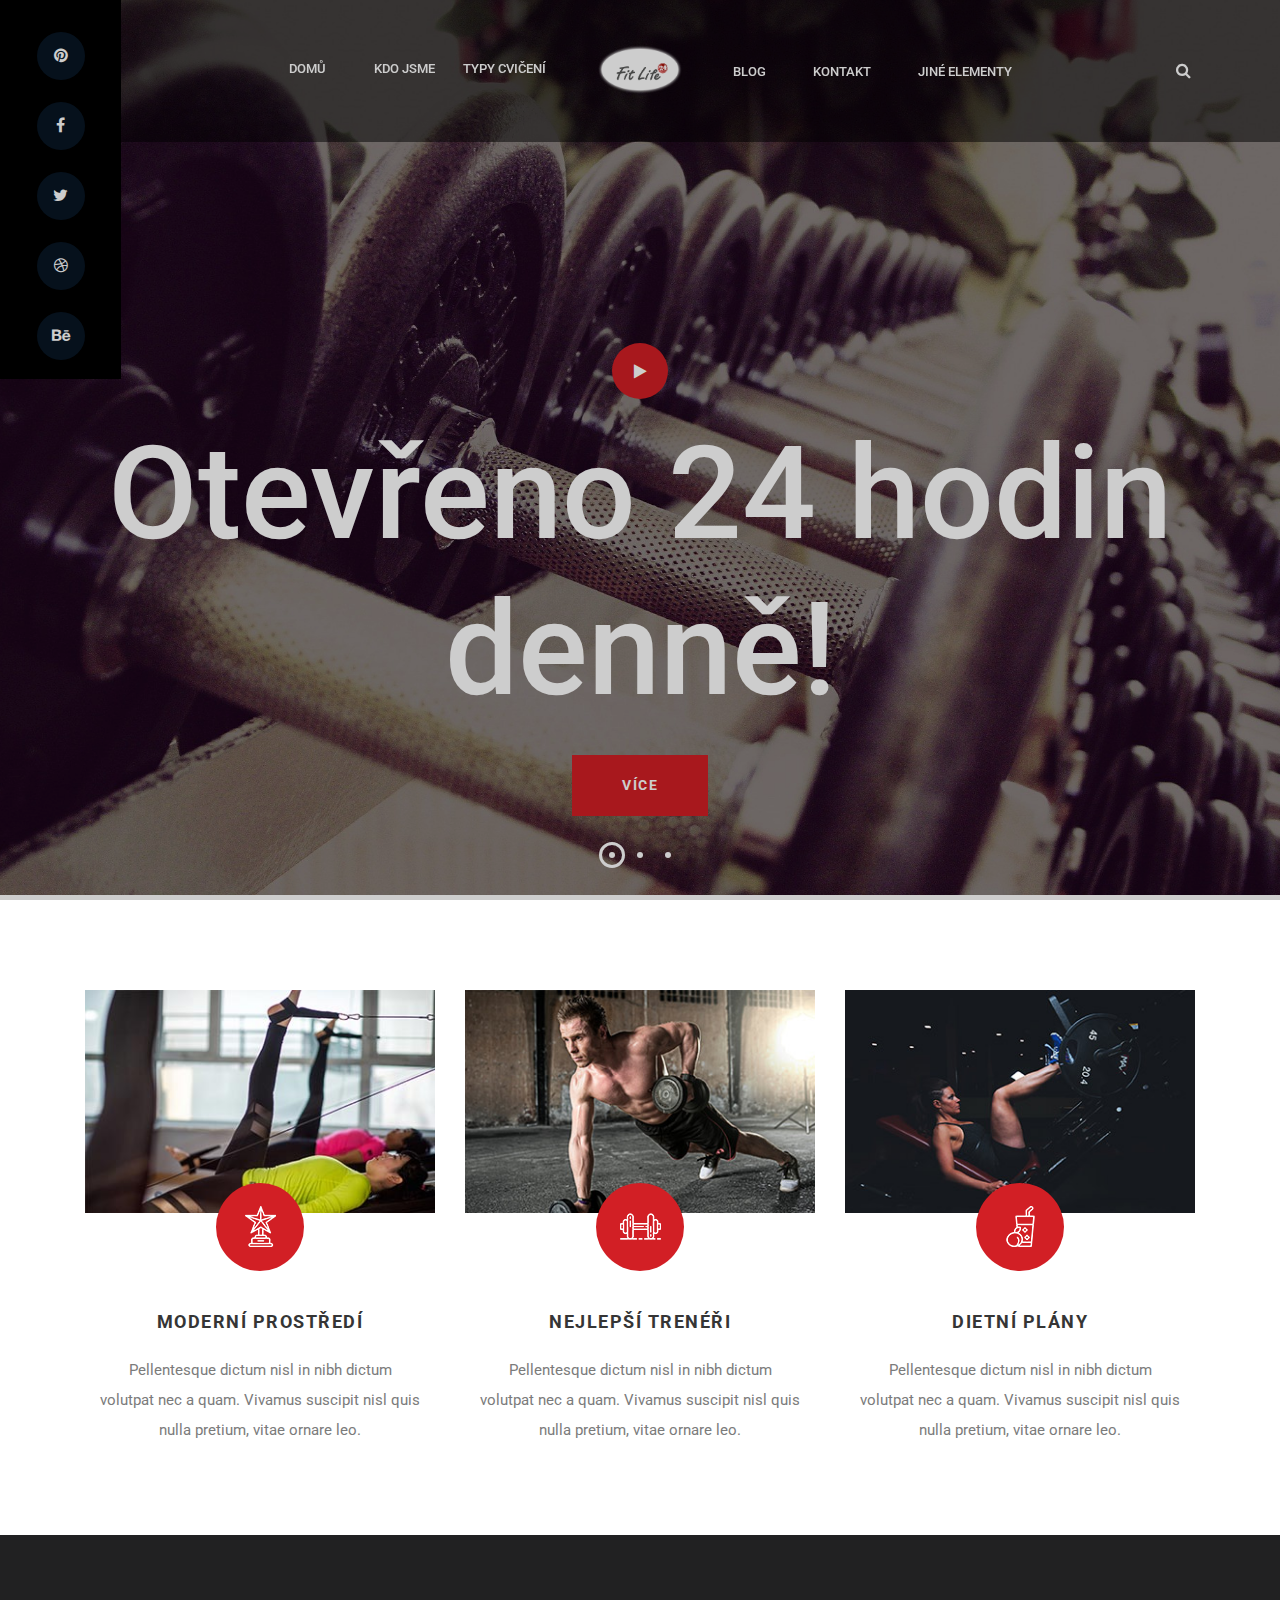
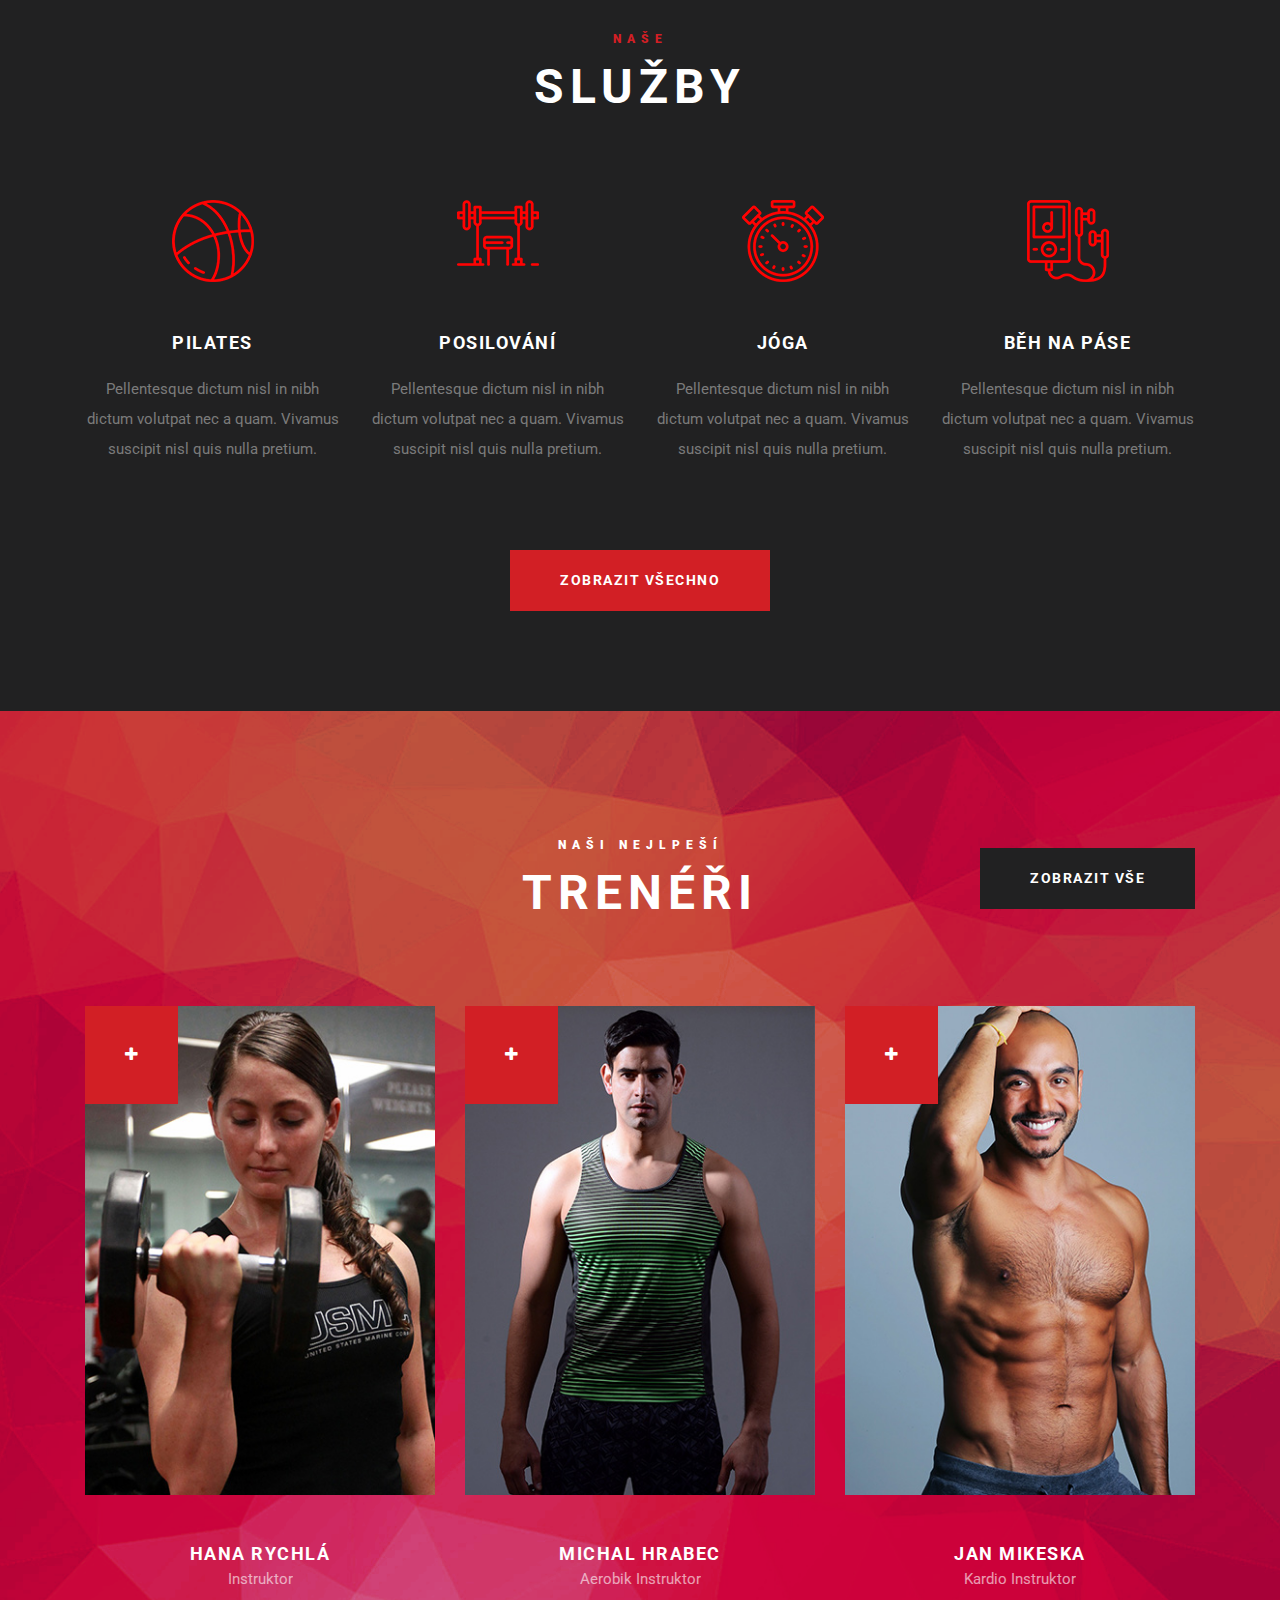
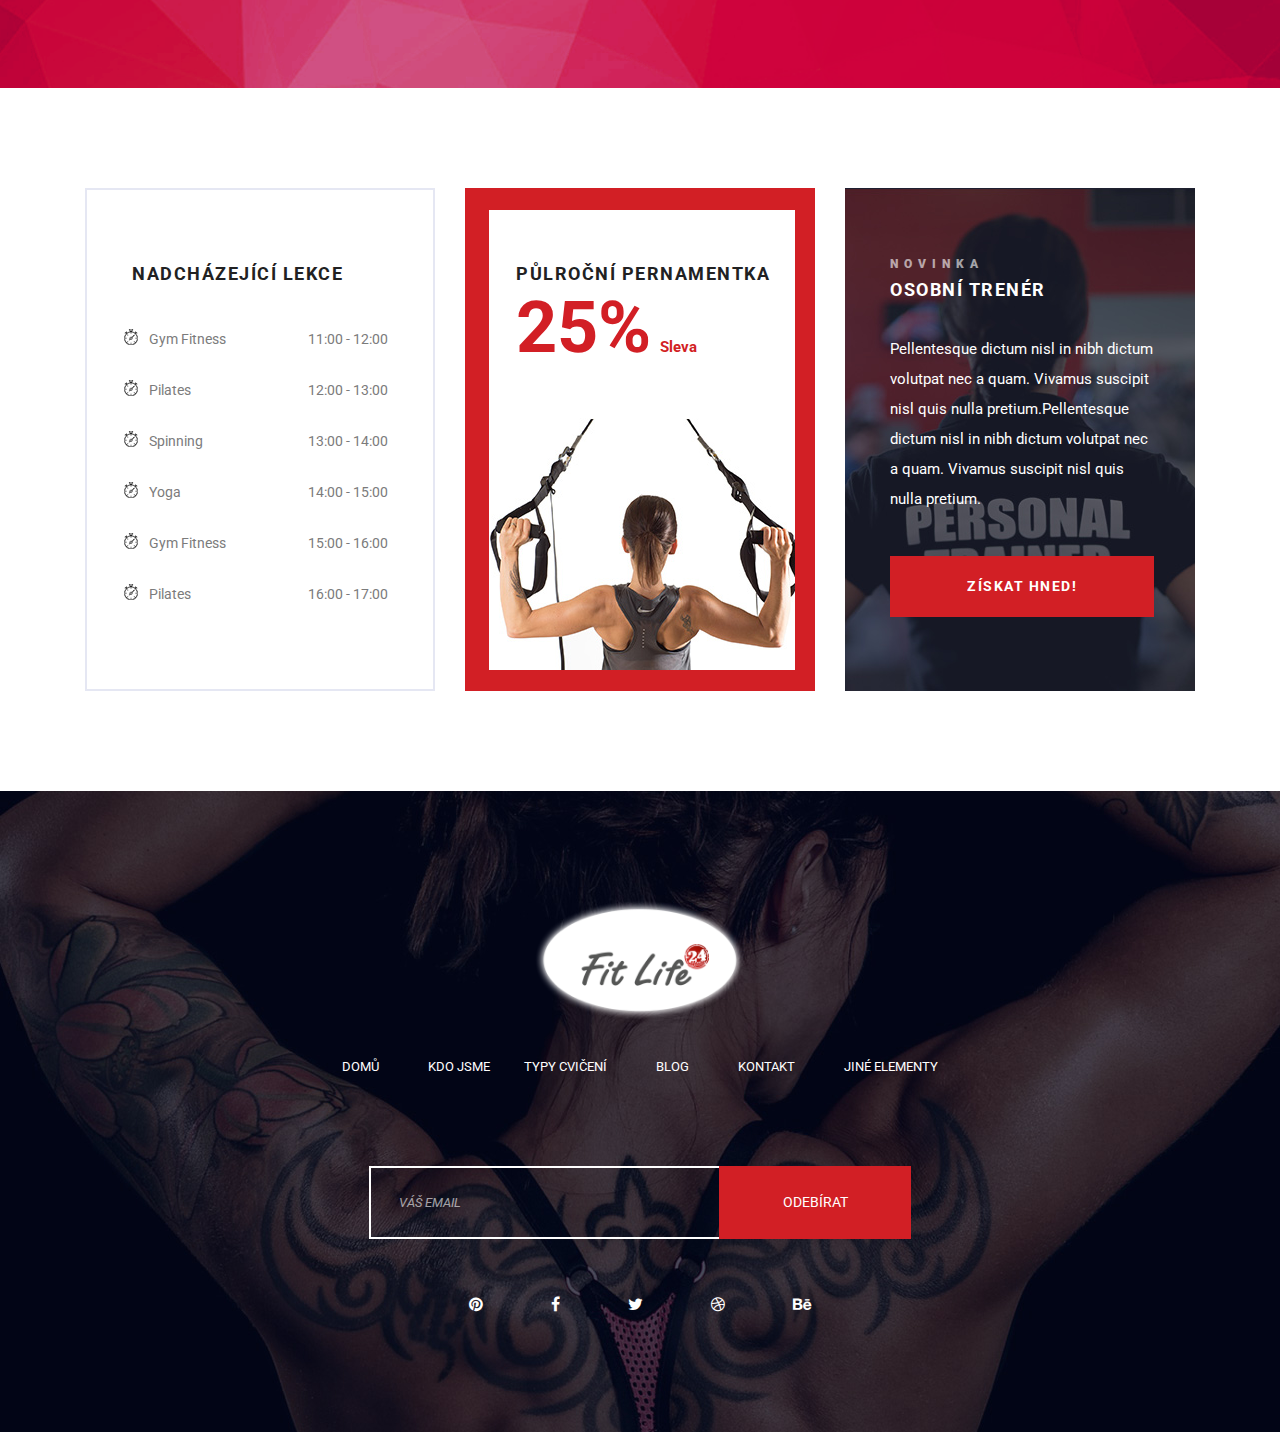
<file: index.html>
<!DOCTYPE html>
<html lang="zxx">

<head>
    <meta charset="UTF-8">
    <meta name="description" content="Fit Life 24">
    <meta name="keywords" content="fitlife, html">
    <meta name="viewport" content="width=device-width, initial-scale=1.0">
    <meta http-equiv="X-UA-Compatible" content="ie=edge">
    <title>Fit Life 24</title>

    <!-- Google Font -->
    <link href="https://fonts.googleapis.com/css?family=Roboto:100,300,300i,400,500,700,900" rel="stylesheet">

    <!-- Css Styles -->
    <link rel="stylesheet" href="css/bootstrap.min.css" type="text/css">
    <link rel="stylesheet" href="css/font-awesome.min.css" type="text/css">
    <link rel="stylesheet" href="css/owl.carousel.min.css" type="text/css">
    <link rel="stylesheet" href="css/magnific-popup.css" type="text/css">
    <link rel="stylesheet" href="css/barfiller.css" type="text/css">
    <link rel="stylesheet" href="css/slicknav.min.css" type="text/css">
    <link rel="stylesheet" href="css/style.css" type="text/css">
</head>

<body>
    <!-- Page Preloder -->
    <div id="preloder">
        <div class="loader"></div>
    </div>
    <!-- Header Section Begin -->
    <header class="header-section">
        <div class="container">
            <div class="row">
                <div class="col-lg-12">
                    <div class="main-menu">
                        <div class="logo">
                            <a href="./index.html">
                                <img src="img/own/logo-fitlife24.png">
                            </a>
                        </div>
                        <nav class="mobile-menu">
                            <ul>
                                <li><a href="./index.html">Domů</a></li>
                                <li><a href="./about-us.html">Kdo jsme</a></li>
                                <li><a href="./classes.html">Typy cvičení</a></li>
                                <li><a href="./blog.html">Blog</a></li>
                                <li><a href="./contact.html">Kontakt</a></li>
                                <li><a href="./elements.html">Jiné elementy</a></li>
                                <li class="search-btn search-trigger"><i class="fa fa-search"></i></li>
                            </ul>
                        </nav>
                        <div id="mobile-menu-wrap"></div>
                    </div>
                </div>
            </div>
        </div>
    </header>
    <!-- Header End -->
    <!-- Search Bar Begin -->
    <section class="search-bar-wrap">
        <span class="search-close"><i class="fa fa-close"></i></span>
        <div class="search-bar-table">
            <div class="search-bar-tablecell">
                <div class="search-bar-inner">
                    <h2>Hledat</h2>
                    <form action="#">
                        <input type="search" placeholder="Klíčové slovo">
                        <button type="submit">Hledat</button>
                    </form>
                </div>
            </div>
        </div>
    </section>
    <!-- Search Bar End -->
    <!-- Top Social Begin -->
    <div class="top-social">
        <div class="top-social-links">
            <ul>
                <li><a href="#"><i class="fa fa-pinterest"></i></a></li>
                <li><a href="#"><i class="fa fa-facebook"></i></a></li>
                <li><a href="#"><i class="fa fa-twitter"></i></a></li>
                <li><a href="#"><i class="fa fa-dribbble"></i></a></li>
                <li><a href="#"><i class="fa fa-behance"></i></a></li>
            </ul>
        </div>
    </div>
    <!-- Top Social End -->
    <!-- Hero Slider Section Begin -->
    <section class="hero-slider">
        <div class="slide-items owl-carousel">
            <div class="single-slide set-bg active" data-setbg="img/own/own-bg-1.jpg">
                <a href="https://www.youtube.com/watch?v=QxvBAKcKv6E" class="play-btn pop-up"><i class="fa fa-play"></i></a>
                <h1>Otevřeno 24 hodin denně!</h1>
                <a href="#" class="primary-btn" style="margin-top: -30px;">Více</a>
            </div>
            <div class="single-slide set-bg" data-setbg="img/own/runner-728219_1280.jpg">
                <a href="https://www.youtube.com/watch?v=QxvBAKcKv6E" class="play-btn pop-up"><i class="fa fa-play"></i></a>
                <h1>Špičkoví trenéři</h1>
                <a href="#" class="primary-btn">Více</a>
            </div>
            <div class="single-slide set-bg" data-setbg="img/bg-3.jpg">
                <a href="https://www.youtube.com/watch?v=SEVuD_djKrU" class="play-btn pop-up"><i class="fa fa-play"></i></a>
                <h1>Kvalitní stroje + kardio zóna!</h1>
                <a href="#" class="primary-btn" style="margin-top: -30px;">Více</a>
            </div>
        </div>
    </section>
    <!-- Hero Slider End -->
    <!-- Features Section Begin -->
    <section class="features-section spad">
        <div class="container">
            <div class="row">
                <div class="col-md-4">
                    <div class="single-features">
                        <div class="features-img">
                            <img src="img/features/feature-1.jpg" alt="">
                        </div>
                        <div class="feature-text">
                            <div class="feature-icon">
                                <img src="img/features/icon-1.png" alt="">
                            </div>
                            <h5>Moderní prostředí</h5>
                            <p>Pellentesque dictum nisl in nibh dictum volutpat nec a quam. Vivamus suscipit nisl quis
                                nulla pretium, vitae ornare leo.</p>
                        </div>
                    </div>
                </div>
                <div class="col-md-4">
                    <div class="single-features">
                        <div class="features-img">
                            <img src="img/features/feature-2.jpg" alt="">
                        </div>
                        <div class="feature-text">
                            <div class="feature-icon">
                                <img src="img/features/icon-2.png" alt="">
                            </div>
                            <h5>Nejlepší trenéři</h5>
                            <p>Pellentesque dictum nisl in nibh dictum volutpat nec a quam. Vivamus suscipit nisl quis
                                nulla pretium, vitae ornare leo.</p>
                        </div>
                    </div>
                </div>
                <div class="col-md-4">
                    <div class="single-features">
                        <div class="features-img">
                            <img src="img/features/feature-3.jpg" alt="">
                        </div>
                        <div class="feature-text">
                            <div class="feature-icon">
                                <img src="img/features/icon-3.png" alt="">
                            </div>
                            <h5>Dietní plány</h5>
                            <p>Pellentesque dictum nisl in nibh dictum volutpat nec a quam. Vivamus suscipit nisl quis
                                nulla pretium, vitae ornare leo.</p>
                        </div>
                    </div>
                </div>
            </div>
        </div>
    </section>
    <!-- Features Section End -->
    <!-- Services Section Begin -->
    <section class="services-section spad">
        <div class="container">
            <div class="row">
                <div class="col-lg-12 text-center">
                    <div class="section-title">
                        <span>Naše</span>
                        <h2>Služby</h2>
                    </div>
                </div>
            </div>
            <div class="row">
                <div class="col-lg-3 col-sm-6">
                    <div class="single-service">
                        <img src="img/own/icon-1-red.png" alt="">
                        <h5>Pilates</h5>
                        <p>Pellentesque dictum nisl in nibh dictum volutpat nec a quam. Vivamus suscipit nisl quis nulla
                            pretium.</p>
                    </div>
                </div>
                <div class="col-lg-3 col-sm-6">
                    <div class="single-service c-text">
                        <img src="img/own/icon-2-red.png" alt="">
                        <h5>Posilování</h5>
                        <p>Pellentesque dictum nisl in nibh dictum volutpat nec a quam. Vivamus suscipit nisl quis nulla
                            pretium.</p>
                    </div>
                </div>
                <div class="col-lg-3 col-sm-6">
                    <div class="single-service">
                        <img src="img/own/icon-3-red.png" alt="">
                        <h5>Jóga</h5>
                        <p>Pellentesque dictum nisl in nibh dictum volutpat nec a quam. Vivamus suscipit nisl quis nulla
                            pretium.</p>
                    </div>
                </div>
                <div class="col-lg-3 col-sm-6">
                    <div class="single-service">
                        <img src="img/own/icon-4-red.png" alt="">
                        <h5>Běh na páse</h5>
                        <p>Pellentesque dictum nisl in nibh dictum volutpat nec a quam. Vivamus suscipit nisl quis nulla
                            pretium.</p>
                    </div>
                </div>
            </div>
            <div class="row p-70">
                <div class="col-lg-12 text-center">
                    <a href="#" class="service-btn primary-btn">Zobrazit všechno</a>
                </div>
            </div>
        </div>
    </section>
    <!-- Services Section End -->
    <!-- Trainer Section Begin -->
    <section class="trainer-section set-bg" data-setbg="img/own/trainer-bg-red.png">
        <div class="container">
            <div class="row">
                <div class="col-lg-12 text-center">
                    <div class="section-title">
                        <span>Naši nejlpeší</span>
                        <h2>Trenéři</h2>
                        <a href="#" class="primary-btn trainer-btn">Zobrazit vše</a>
                    </div>
                </div>
            </div>
            <div class="row">
                <div class="col-md-4">
                    <div class="single-trainer">
                        <div class="trainer-img">
                            <img src="img/trainer/trainer-1.jpg" alt="">
                            <div class="img-hover">
                                <a href="#"><i class="fa fa-plus"></i></a>
                            </div>
                        </div>
                        <div class="trainer-text">
                            <h5>Hana Rychlá <span>Instruktor</span></h5>
                        </div>
                    </div>
                </div>
                <div class="col-md-4">
                    <div class="single-trainer">
                        <div class="trainer-img">
                            <img src="img/trainer/trainer-2.jpg" alt="">
                            <div class="img-hover">
                                <a href="#"><i class="fa fa-plus"></i></a>
                            </div>
                        </div>
                        <div class="trainer-text">
                            <h5>Michal Hrabec <span>Aerobik Instruktor</span></h5>
                        </div>
                    </div>
                </div>
                <div class="col-md-4">
                    <div class="single-trainer">
                        <div class="trainer-img">
                            <img src="img/trainer/trainer-3.jpg" alt="">
                            <div class="img-hover">
                                <a href="#"><i class="fa fa-plus"></i></a>
                            </div>
                        </div>
                        <div class="trainer-text">
                            <h5>Jan Mikeska <span>Kardio Instruktor</span></h5>
                        </div>
                    </div>
                </div>
            </div>
        </div>
    </section>
    <!-- Traniner Section End -->
    <!-- Upcoming Event Begin -->
    <section class="upcoming-event-section spad-2">
        <div class="container">
            <div class="row">
                <div class="col-lg-4 col-md-6">
                    <div class="upcoming-classes">
                        <div class="up-title">
                            <span></span>
                            <h5>Nadcházející lekce</h5>
                        </div>
                        <ul class="classes-time">
                            <li><img src="img/stopwatch.png" alt=""> Gym Fitness <span>11:00 - 12:00</span></li>
                            <li><img src="img/stopwatch.png" alt=""> Pilates <span>12:00 - 13:00</span></li>
                            <li><img src="img/stopwatch.png" alt=""> Spinning <span>13:00 - 14:00</span></li>
                            <li><img src="img/stopwatch.png" alt=""> Yoga <span>14:00 - 15:00</span></li>
                            <li><img src="img/stopwatch.png" alt=""> Gym Fitness <span>15:00 - 16:00</span></li>
                            <li><img src="img/stopwatch.png" alt=""> Pilates <span>16:00 - 17:00</span></li>
                        </ul>
                    </div>
                </div>
                <div class="col-lg-4 col-md-6">
                    <div class="membership-card set-bg" data-setbg="img/m-card.jpg">
                        <div class="membership-details">
                            <div class="up-title">
                                <span></span>
                                <h5>Půlroční pernamentka</h5>
                            </div>
                            <div class="discount">
                                <h1>25% <span>Sleva</span></h1>
                            </div>
                        </div>
                    </div>
                </div>
                <div class="col-lg-4 col-md-12">
                    <div class="member-sign-up set-bg" data-setbg="img/signup-bg.jpg">
                        <div class="up-title">
                            <span>Novinka</span>
                            <h5>Osobní trenér</h5>
                        </div>
                        <p>Pellentesque dictum nisl in nibh dictum volutpat nec a quam. Vivamus suscipit nisl quis nulla
                            pretium.Pellentesque dictum nisl in nibh dictum volutpat nec a quam. Vivamus suscipit nisl
                            quis nulla pretium.</p>
                        <div class="member-signup-btn">
                            <a href="#" class="primary-btn">Získat hned!</a>
                        </div>
                    </div>
                </div>
            </div>
        </div>
    </section>
    <!-- Upcoming Event End -->
    <!-- Footer Section Begin -->
    <footer class="footer-section set-bg" data-setbg="img/footer-bg.jpg">
        <div class="container">
            <div class="row">
                <div class="col-lg-12">
                    <div class="footer-content">
                        <div class="footer-logo">
                            <a href="#"><img src="img/own/logo-fitlife24.png" alt="" style="width: 210px;"></a>
                        </div>
                        <div class="footer-menu">
                            <ul>
                                <li><a href="./index.html">Domů</a></li>
                                <li><a href="./about-us.html">Kdo jsme</a></li>
                                <li><a href="./classes.html">Typy cvičení</a></li>
                                <li><a href="./blog.html">Blog</a></li>
                                <li><a href="./contact.html">Kontakt</a></li>
                                <li><a href="./elements.html">Jiné elementy</a></li>
                            </ul>
                        </div>
                        <div class="subscribe-form">
                            <form action="#">
                                <input type="text" placeholder="Váš email">
                                <button type="submit">Odebírat</button>
                            </form>
                        </div>
                        <div class="social-links">
                            <a href="#"><i class="fa fa-pinterest"></i></a>
                            <a href="#"><i class="fa fa-facebook"></i></a>
                            <a href="#"><i class="fa fa-twitter"></i></a>
                            <a href="#"><i class="fa fa-dribbble"></i></a>
                            <a href="#"><i class="fa fa-behance"></i></a>
                        </div>
                        <div class="copyright" style="visibility: hidden;">
                            <!-- Link back to Colorlib can't be removed. Template is licensed under CC BY 3.0. -->
Copyright &copy;<script>document.write(new Date().getFullYear());</script> All rights reserved | This template is made with <i class="fa fa-heart-o" aria-hidden="true"></i> by <a href="https://colorlib.com" target="_blank">Colorlib</a>
<!-- Link back to Colorlib can't be removed. Template is licensed under CC BY 3.0. -->
                        </div>
                    </div>
                </div>
            </div>
        </div>
    </footer>
    <!-- Footer Section End -->

    <!-- Js Plugins -->
    <script src="js/jquery-3.3.1.min.js"></script>
    <script src="js/bootstrap.min.js"></script>
    <script src="js/jquery.slicknav.js"></script>
    <script src="js/owl.carousel.min.js"></script>
    <script src="js/jquery.magnific-popup.min.js"></script>
    <script src="js/circle-progress.min.js"></script>
    <script src="js/jquery.barfiller.js"></script>
    <script src="js/main.js"></script>
</body>

</html>
</file>
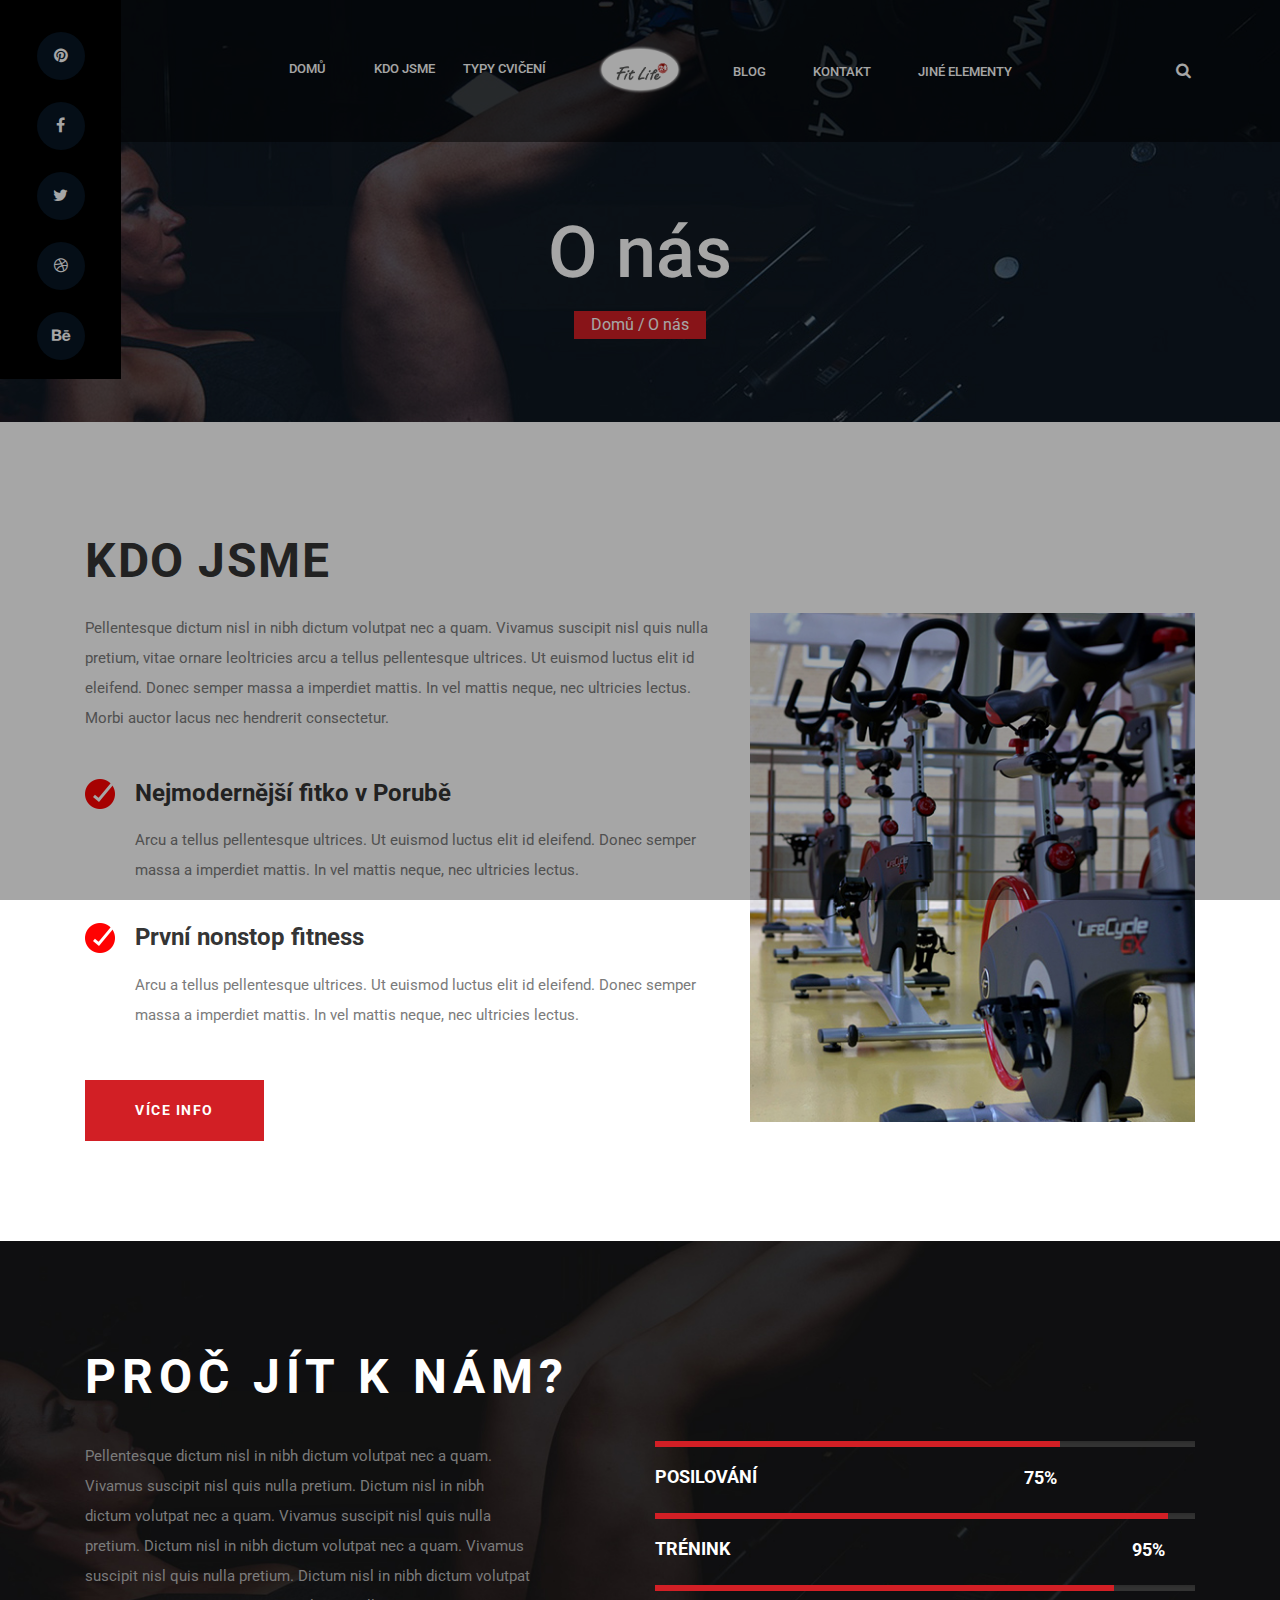
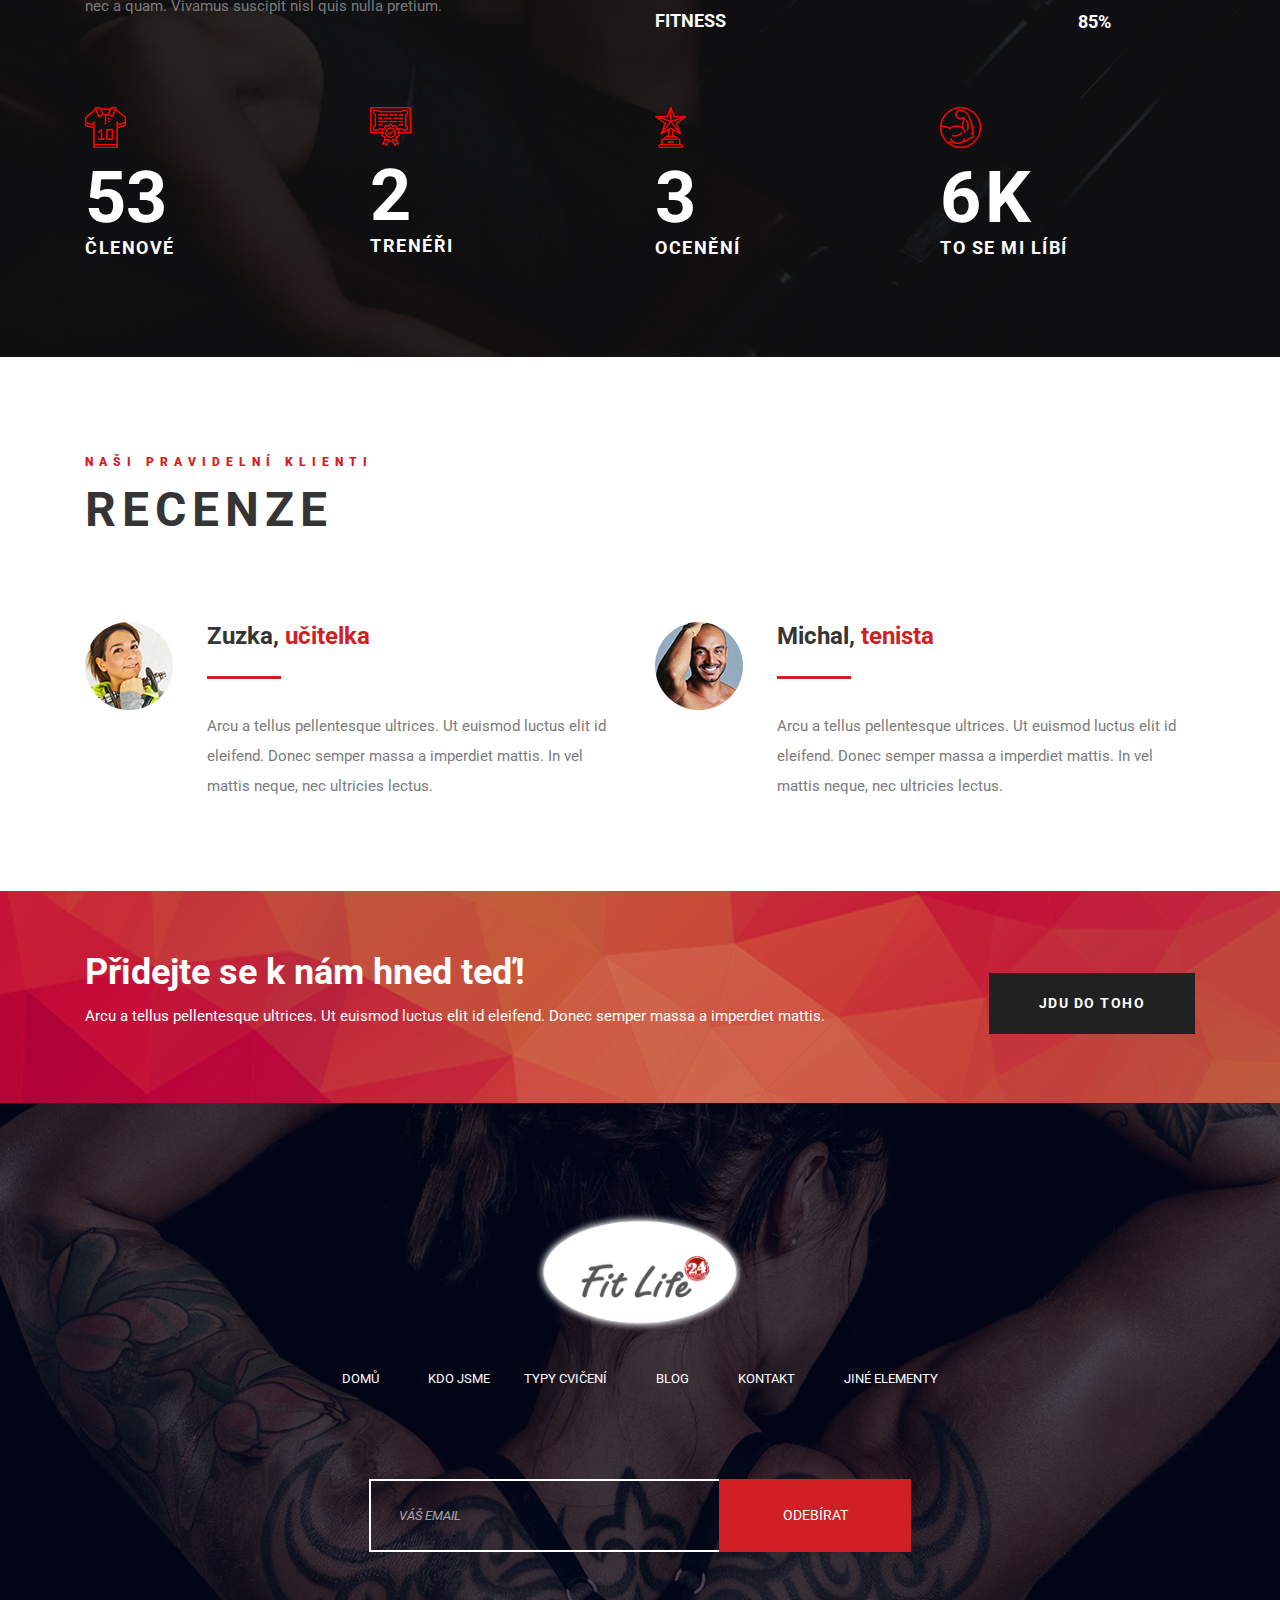
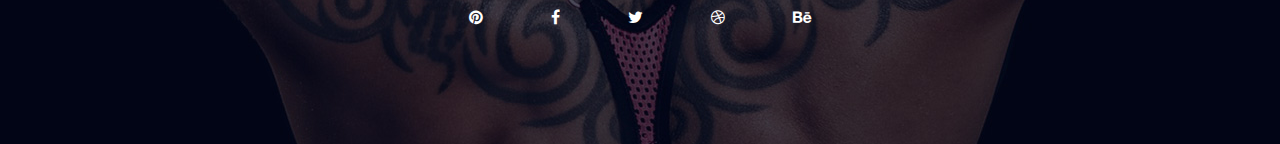
<file: about-us.html>
<!DOCTYPE html>
<html lang="zxx">

<head>
    <meta charset="UTF-8">
    <meta name="description" content="Fit Life 24">
    <meta name="keywords" content="fitlife, html">
    <meta name="viewport" content="width=device-width, initial-scale=1.0">
    <meta http-equiv="X-UA-Compatible" content="ie=edge">
    <title>Fit Life 24</title>

    <!-- Google Font -->
    <link href="https://fonts.googleapis.com/css?family=Roboto:100,300,300i,400,500,700,900" rel="stylesheet">

    <!-- Css Styles -->
    <link rel="stylesheet" href="css/bootstrap.min.css" type="text/css">
    <link rel="stylesheet" href="css/font-awesome.min.css" type="text/css">
    <link rel="stylesheet" href="css/owl.carousel.min.css" type="text/css">
    <link rel="stylesheet" href="css/magnific-popup.css" type="text/css">
    <link rel="stylesheet" href="css/barfiller.css" type="text/css">
    <link rel="stylesheet" href="css/slicknav.min.css" type="text/css">
    <link rel="stylesheet" href="css/style.css" type="text/css">
</head>

<body>
    <!-- Page Preloder -->
    <div id="preloder">
        <div class="loader"></div>
    </div>
    <!-- Header Section Begin -->
    <header class="header-section">
        <div class="container">
            <div class="row">
                <div class="col-lg-12">
                    <div class="main-menu">
                        <div class="logo">
                            <a href="./index.html">
                                <img src="img/own/logo-fitlife24.png">
                            </a>
                        </div>
                        <nav class="mobile-menu">
                            <ul>
                                <li><a href="./index.html">Domů</a></li>
                                <li><a href="./about-us.html">Kdo jsme</a></li>
                                <li><a href="./classes.html">Typy cvičení</a></li>
                                <li><a href="./blog.html">Blog</a></li>
                                <li><a href="./contact.html">Kontakt</a></li>
                                <li><a href="./elements.html">Jiné elementy</a></li>
                                <li class="search-btn search-trigger"><i class="fa fa-search"></i></li>
                            </ul>
                        </nav>
                        <div id="mobile-menu-wrap"></div>
                    </div>
                </div>
            </div>
        </div>
    </header>
    <!-- Header End -->
    <!-- Search Bar Begin -->
    <section class="search-bar-wrap">
        <span class="search-close"><i class="fa fa-close"></i></span>
        <div class="search-bar-table">
            <div class="search-bar-tablecell">
                <div class="search-bar-inner">
                    <h2>Hledat</h2>
                    <form action="#">
                        <input type="search" placeholder="Klíčové slovo">
                        <button type="submit">Hledat</button>
                    </form>
                </div>
            </div>
        </div>
    </section>
    <!-- Search Bar End -->
    <!-- Top Social Begin -->
    <div class="top-social">
        <div class="top-social-links">
            <ul>
                <li><a href="#"><i class="fa fa-pinterest"></i></a></li>
                <li><a href="#"><i class="fa fa-facebook"></i></a></li>
                <li><a href="#"><i class="fa fa-twitter"></i></a></li>
                <li><a href="#"><i class="fa fa-dribbble"></i></a></li>
                <li><a href="#"><i class="fa fa-behance"></i></a></li>
            </ul>
        </div>
    </div>
    <!-- Top Social End -->
    <!-- Breadcrumb Section Begin -->
    <section class="breadcrumb-area set-bg" data-setbg="img/breadcrumb-bg.jpg">
        <div class="container">
            <div class="row">
                <div class="col-lg-12 text-center">
                    <div class="breadcrumb-content">
                        <h2>O nás</h2>
                        <div class="links">
                            <a href="./index.html">Domů</a>
                            <a href="./about-us.html" class="rt-breadcrumb">O nás</a>
                        </div>
                    </div>
                </div>
            </div>
        </div>
    </section>
    <!-- Breadcrumb Section End -->
    <!-- About Us Begin -->
    <section class="about-us-area spad-2">
        <div class="container">
            <div class="row">
                <div class="col-lg-12">
                    <div class="section-title">
                        <span></span>
                        <h2>Kdo jsme</h2>
                    </div>
                </div>
            </div>
            <div class="row">
                <div class="col-lg-7">
                    <div class="about-text">
                        <p class="t-text">Pellentesque dictum nisl in nibh dictum volutpat nec a quam. Vivamus suscipit
                            nisl quis nulla pretium, vitae ornare leoltricies arcu a tellus pellentesque ultrices. Ut
                            euismod luctus elit id eleifend. Donec semper massa a imperdiet mattis. In vel mattis neque, nec ultricies lectus. Morbi auctor lacus nec hendrerit consectetur. </p>
                        <div class="about-features">
                            <div class="about-features-item">
                                <div class="about-feature-img">
                                    <img src="img//own/check-red.png" alt="">
                                </div>
                                <div class="about-feature-text">
                                    <h4>Nejmodernější fitko v Porubě</h4>
                                    <p>Arcu a tellus pellentesque ultrices. Ut euismod luctus elit id eleifend. Donec
                                        semper massa a imperdiet mattis. In vel mattis neque, nec ultricies lectus. </p>
                                </div>
                            </div>
                            <div class="about-features-item">
                                <div class="about-feature-img">
                                    <img src="img/own/check-red.png" alt="">
                                </div>
                                <div class="about-feature-text">
                                    <h4>První nonstop fitness</h4>
                                    <p>Arcu a tellus pellentesque ultrices. Ut euismod luctus elit id eleifend. Donec
                                        semper massa a imperdiet mattis. In vel mattis neque, nec ultricies lectus. </p>
                                </div>
                            </div>
                        </div>
                        <a href="#" class="primary-btn">Více info</a>
                    </div>
                </div>
                <div class="col-lg-5">
                    <img class="about-img" src="img/about-us.jpg" alt="">
                </div>
            </div>
        </div>
    </section>
    <!-- About Us End -->
    <!-- Skills Section Begin -->
    <section class="skill-section set-bg" data-setbg="img/about-bg-2.jpg">
        <div class="container">
            <div class="row">
                <div class="col-lg-12">
                    <div class="section-title">
                        <span></span>
                        <h2>Proč jít k nám?</h2>
                    </div>
                </div>
            </div>
            <div class="row">
                <div class="col-lg-5">
                    <div class="skill-text">
                        <p>Pellentesque dictum nisl in nibh dictum volutpat nec a quam. Vivamus suscipit nisl quis nulla pretium. Dictum nisl in nibh dictum volutpat nec a quam. Vivamus suscipit nisl quis nulla pretium. Dictum nisl in nibh dictum volutpat nec a quam. Vivamus suscipit nisl quis nulla pretium. Dictum nisl in nibh dictum volutpat nec a quam. Vivamus suscipit nisl quis nulla pretium.</p>
                    </div>
                </div>
                <div class="col-lg-6 offset-lg-1">
                    <div class="skill-bar">
                        <div id="bar1" class="single-bar barfiller">
                            <span class="fill" data-percentage="75"></span>
                            <h5>Posilování</h5>
                            <div class="tipWrap">
                                <span class="tip"></span>
                            </div>
                        </div>
                        <div id="bar2" class="single-bar barfiller">
                            <span class="fill" data-percentage="95"></span>
                            <h5>Trénink</h5>
                            <div class="tipWrap">
                                <span class="tip"></span>
                            </div>
                        </div>
                        <div id="bar3" class="single-bar barfiller">
                            <span class="fill" data-percentage="85"></span>
                            <h5>Fitness</h5>
                            <div class="tipWrap">
                                <span class="tip"></span>
                            </div>
                        </div>
                    </div>
                </div>
            </div>
            <div class="row mt-50">
                <div class="col-lg-3 col-sm-6">
                    <div class="single-counter">
                        <div class="counter-icon">
                            <img src="img/own/shirt-icon-red.png" alt="">
                        </div>
                        <span class="counter">561</span>
                        <p>Členové</p>
                    </div>
                </div>
                <div class="col-lg-3 col-sm-6">
                    <div class="single-counter">
                        <div class="counter-icon">
                            <img src="img/own/certify-red.png" alt="">
                        </div>
                        <span class="counter">12</span>
                        <p>Trenéři</p>
                    </div>
                </div>
                <div class="col-lg-3 col-sm-6">
                    <div class="single-counter">
                        <div class="counter-icon">
                            <img src="img/own/award-icon-red.png" alt="">
                        </div>
                        <span class="counter">25</span>
                        <p>Ocenění</p>
                    </div>
                </div>
                <div class="col-lg-3 col-sm-6">
                    <div class="single-counter">
                        <div class="counter-icon">
                            <img src="img/own/footer-icon-red.png" alt="">
                        </div>
                        <span class="counter">56</span>
                        <strong>k</strong>
                        <p>To se mi líbí</p>
                    </div>
                </div>
            </div>
        </div>
    </section>
    <!-- Skills Section End -->
    <!-- Testimonial Section Begin -->
    <section class="testimonial-section spad-3">
        <div class="container">
            <div class="row">
                <div class="col-lg-12">
                    <div class="section-title">
                        <span>Naši pravidelní klienti</span>
                        <h2>Recenze</h2>
                    </div>
                </div>
            </div>
            <div class="row">
                <div class="col-lg-6">
                    <div class="testimonial-content">
                        <div class="testimonial-pic set-bg" data-setbg="img/testimonial/testimonial-1.png"></div>
                        <div class="testimonial-text">
                            <h4>Zuzka, <span>učitelka</span></h4>
                            <p>Arcu a tellus pellentesque ultrices. Ut euismod luctus elit id eleifend. Donec semper
                                massa a imperdiet mattis. In vel mattis neque, nec ultricies lectus. </p>
                        </div>
                    </div>
                </div>
                <div class="col-lg-6">
                    <div class="testimonial-content">
                        <div class="testimonial-pic set-bg" data-setbg="img/testimonial/testimonial-2.png"></div>
                        <div class="testimonial-text">
                            <h4>Michal, <span>tenista</span></h4>
                            <p>Arcu a tellus pellentesque ultrices. Ut euismod luctus elit id eleifend. Donec semper
                                massa a imperdiet mattis. In vel mattis neque, nec ultricies lectus. </p>
                        </div>
                    </div>
                </div>
            </div>
        </div>
    </section>
    <!-- Testimonial Section End -->
    <!-- Call To Action Section Begin -->
    <section class="about-callto-section set-bg" data-setbg="img/own/callto-bg-red.png">
        <div class="container">
            <div class="row">
                <div class="col-lg-12">
                    <div class="about-callto-text">
                        <div class="cl-left">
                            <h2>Přidejte se k nám hned teď!</h2>
                            <p>Arcu a tellus pellentesque ultrices. Ut euismod luctus elit id eleifend. Donec semper
                                massa a imperdiet mattis.</p>
                        </div>
                        <div class="cl-right">
                            <a href="#" class="primary-btn">Jdu do toho</a>
                        </div>
                    </div>
                </div>
            </div>
        </div>
    </section>
    <!-- Call To Action Section End -->
    <!-- Footer Section Begin -->
    <footer class="footer-section set-bg" data-setbg="img/footer-bg.jpg">
        <div class="container">
            <div class="row">
                <div class="col-lg-12">
                    <div class="footer-content">
                        <div class="footer-logo">
                            <a href="#"><img src="img/own/logo-fitlife24.png" alt="" style="width: 210px;"></a>
                        </div>
                        <div class="footer-menu">
                            <ul>
                                <li><a href="./index.html">Domů</a></li>
                                <li><a href="./about-us.html">Kdo jsme</a></li>
                                <li><a href="./classes.html">Typy cvičení</a></li>
                                <li><a href="./blog.html">Blog</a></li>
                                <li><a href="./contact.html">Kontakt</a></li>
                                <li><a href="./elements.html">Jiné elementy</a></li>
                            </ul>
                        </div>
                        <div class="subscribe-form">
                            <form action="#">
                                <input type="text" placeholder="Váš email">
                                <button type="submit">Odebírat</button>
                            </form>
                        </div>
                        <div class="social-links">
                            <a href="#"><i class="fa fa-pinterest"></i></a>
                            <a href="#"><i class="fa fa-facebook"></i></a>
                            <a href="#"><i class="fa fa-twitter"></i></a>
                            <a href="#"><i class="fa fa-dribbble"></i></a>
                            <a href="#"><i class="fa fa-behance"></i></a>
                        </div>
                        <div class="copyright" style="visibility: hidden;">
                            <!-- Link back to Colorlib can't be removed. Template is licensed under CC BY 3.0. -->
Copyright &copy;<script>document.write(new Date().getFullYear());</script> All rights reserved | This template is made with <i class="fa fa-heart-o" aria-hidden="true"></i> by <a href="https://colorlib.com" target="_blank">Colorlib</a>
<!-- Link back to Colorlib can't be removed. Template is licensed under CC BY 3.0. -->
                        </div>
                    </div>
                </div>
            </div>
        </div>
    </footer>
    <!-- Footer Section End -->

    <!-- Js Plugins -->
    <script src="js/jquery-3.3.1.min.js"></script>
    <script src="js/bootstrap.min.js"></script>
    <script src="js/jquery.slicknav.js"></script>
    <script src="js/owl.carousel.min.js"></script>
    <script src="js/jquery.magnific-popup.min.js"></script>
    <script src="js/circle-progress.min.js"></script>
    <script src="js/jquery.barfiller.js"></script>
    <script src="js/main.js"></script>
</body>

</html>
</file>
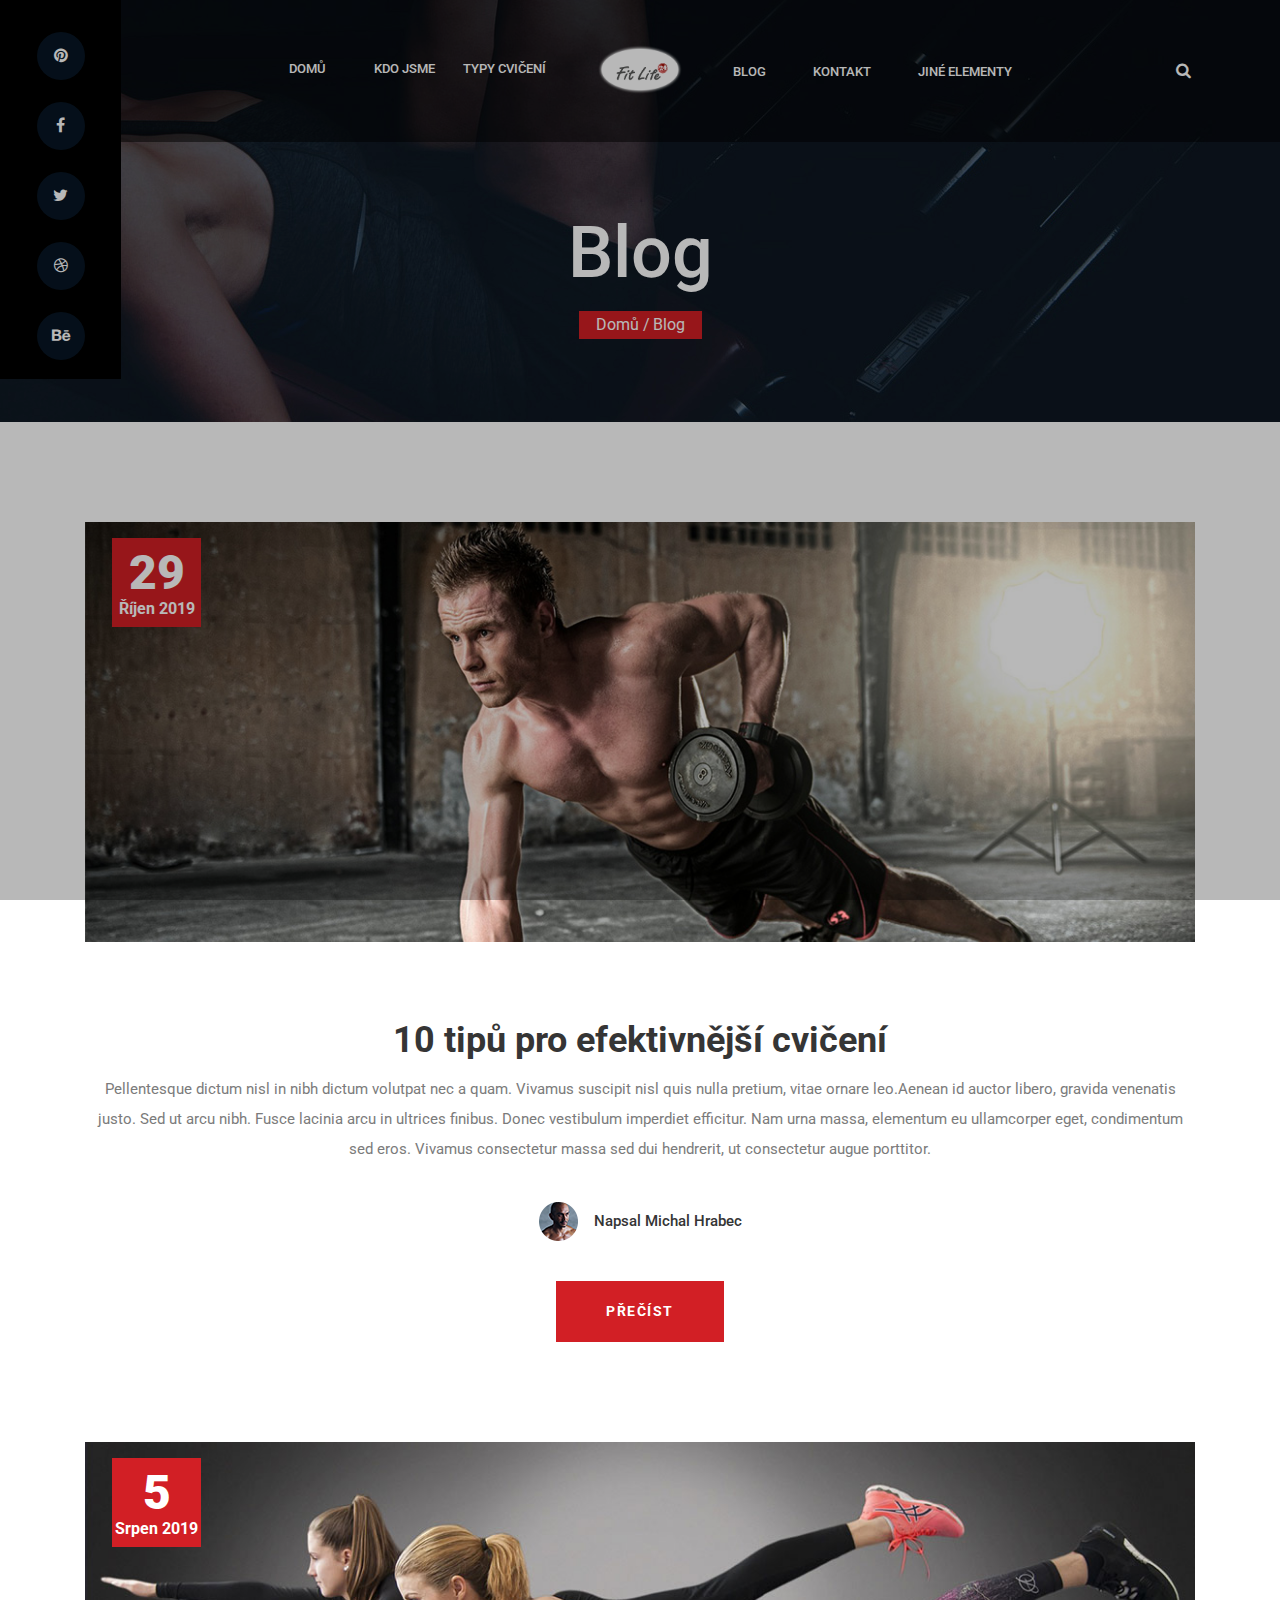
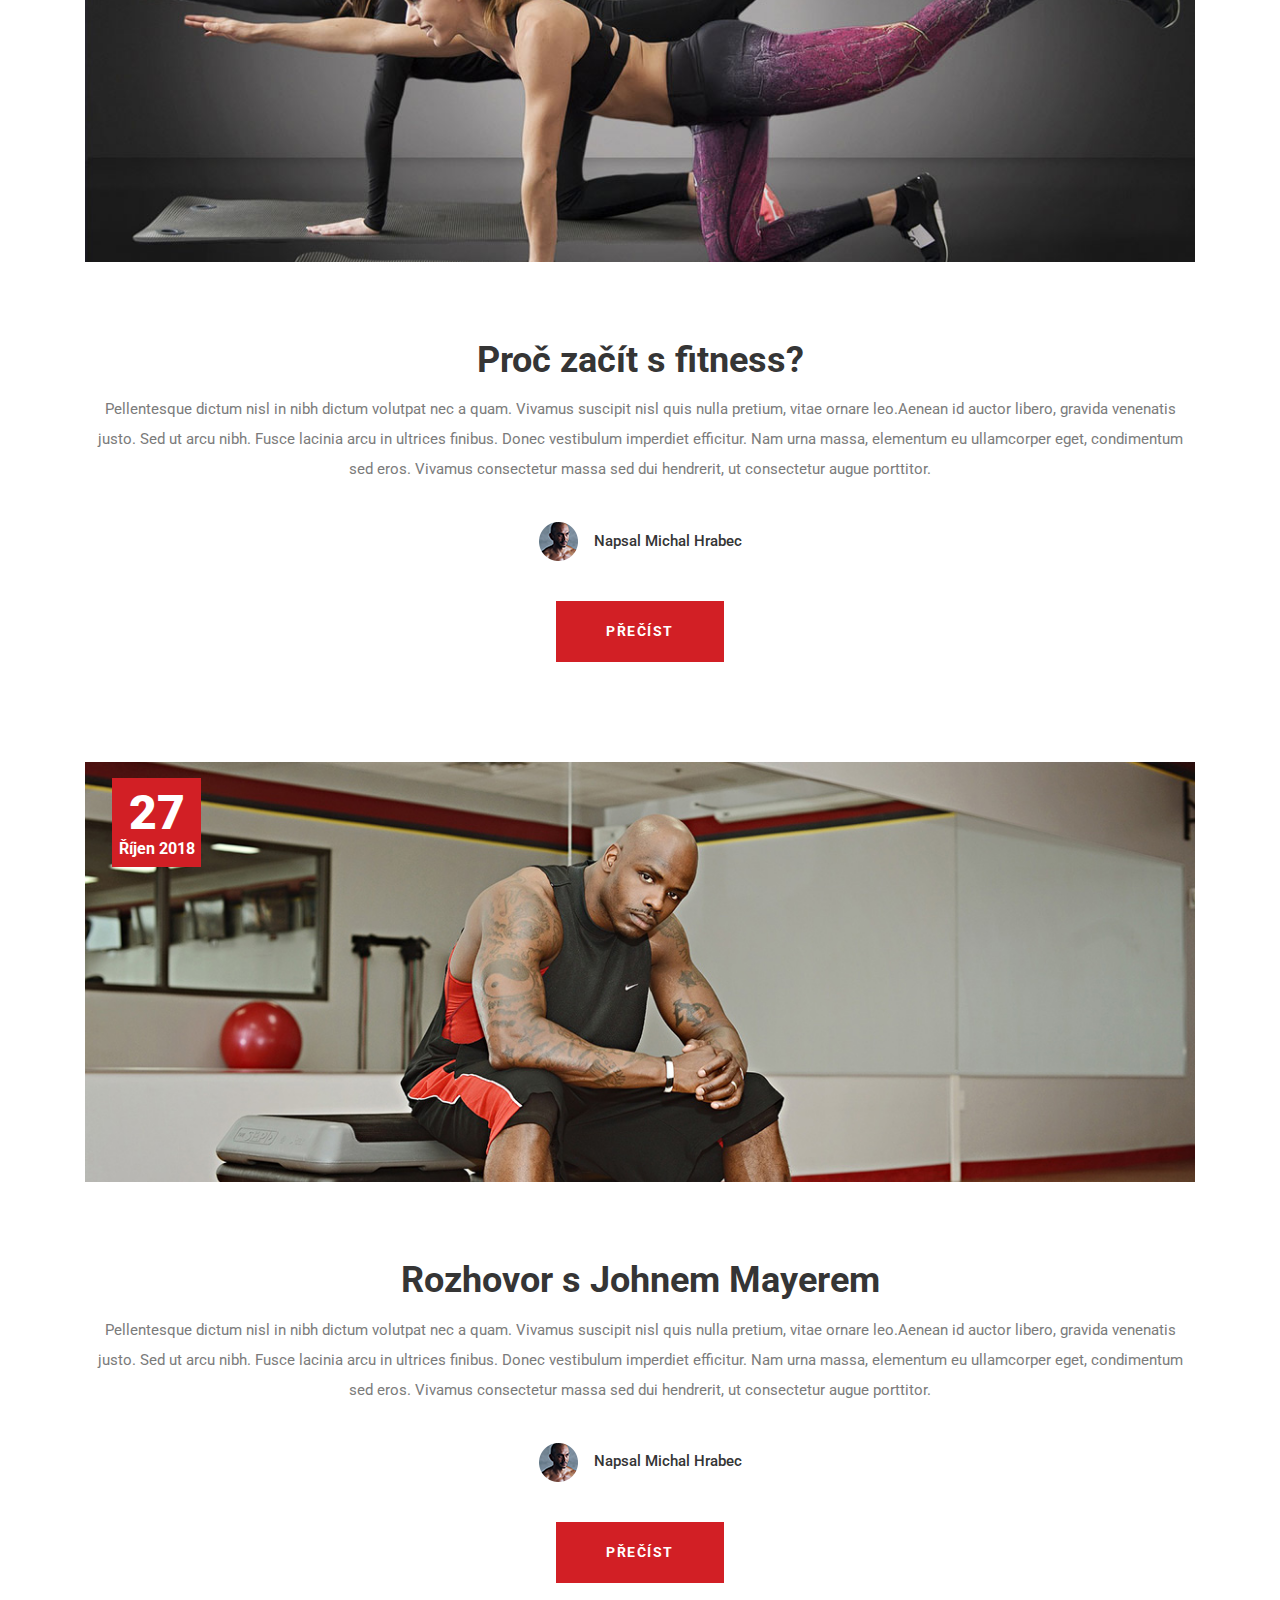
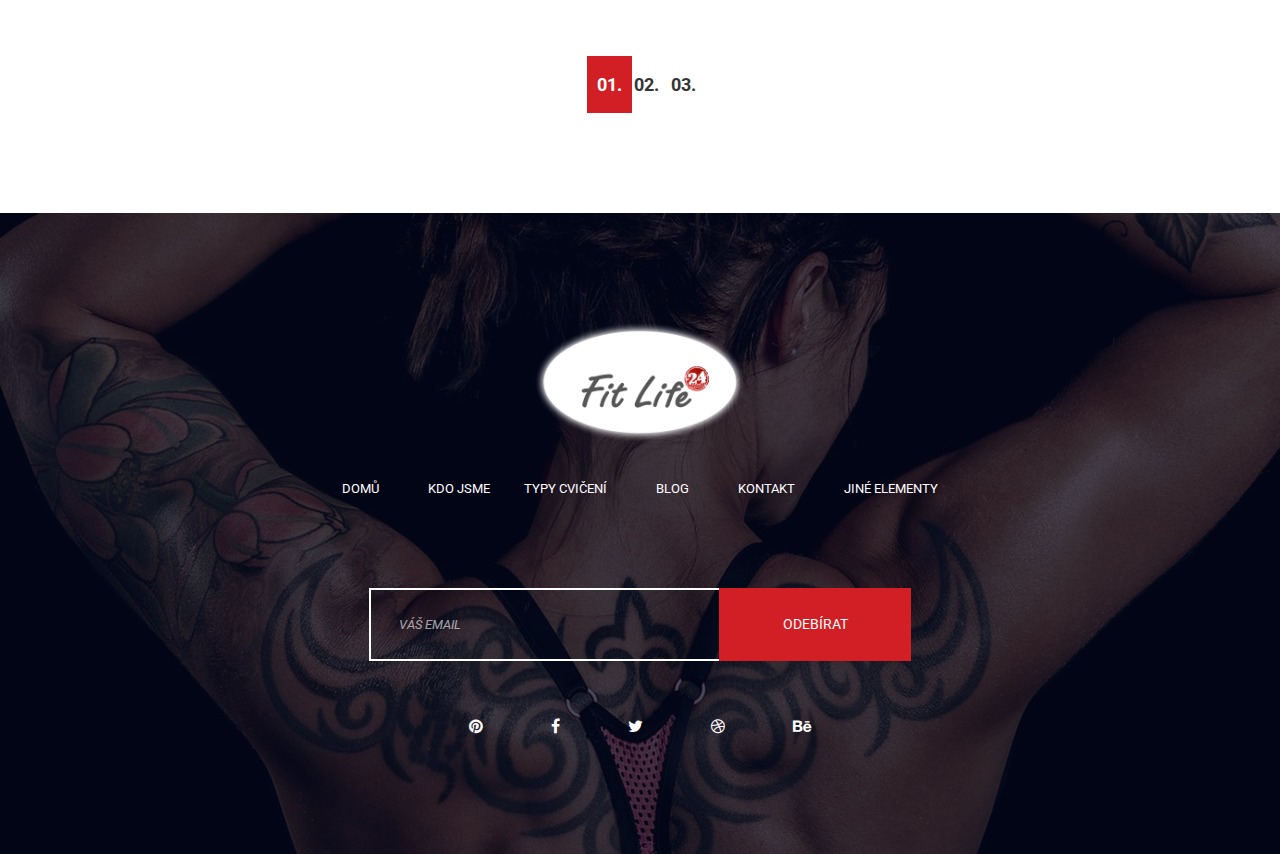
<file: blog.html>
<!DOCTYPE html>
<html lang="zxx">

<head>
    <meta charset="UTF-8">
    <meta name="description" content="Fit Life 24">
    <meta name="keywords" content="fitlife, html">
    <meta name="viewport" content="width=device-width, initial-scale=1.0">
    <meta http-equiv="X-UA-Compatible" content="ie=edge">
    <title>Fit Life 24</title>

    <!-- Google Font -->
    <link href="https://fonts.googleapis.com/css?family=Roboto:100,300,300i,400,500,700,900" rel="stylesheet">

    <!-- Css Styles -->
    <link rel="stylesheet" href="css/bootstrap.min.css" type="text/css">
    <link rel="stylesheet" href="css/font-awesome.min.css" type="text/css">
    <link rel="stylesheet" href="css/owl.carousel.min.css" type="text/css">
    <link rel="stylesheet" href="css/magnific-popup.css" type="text/css">
    <link rel="stylesheet" href="css/barfiller.css" type="text/css">
    <link rel="stylesheet" href="css/slicknav.min.css" type="text/css">
    <link rel="stylesheet" href="css/style.css" type="text/css">
</head>

<body>
    <!-- Page Preloder -->
    <div id="preloder">
        <div class="loader"></div>
    </div>
    <!-- Header Section Begin -->
    <header class="header-section">
        <div class="container">
            <div class="row">
                <div class="col-lg-12">
                    <div class="main-menu">
                        <div class="logo">
                            <a href="./index.html">
                                <img src="img/own/logo-fitlife24.png">
                            </a>
                        </div>
                        <nav class="mobile-menu">
                            <ul>
                                <li><a href="./index.html">Domů</a></li>
                                <li><a href="./about-us.html">Kdo jsme</a></li>
                                <li><a href="./classes.html">Typy cvičení</a></li>
                                <li><a href="./blog.html">Blog</a></li>
                                <li><a href="./contact.html">Kontakt</a></li>
                                <li><a href="./elements.html">Jiné elementy</a></li>
                                <li class="search-btn search-trigger"><i class="fa fa-search"></i></li>
                            </ul>
                        </nav>
                        <div id="mobile-menu-wrap"></div>
                    </div>
                </div>
            </div>
        </div>
    </header>
    <!-- Header End -->
    <!-- Search Bar Begin -->
    <section class="search-bar-wrap">
        <span class="search-close"><i class="fa fa-close"></i></span>
        <div class="search-bar-table">
            <div class="search-bar-tablecell">
                <div class="search-bar-inner">
                    <h2>Hledat</h2>
                    <form action="#">
                        <input type="search" placeholder="Klíčové slovo">
                        <button type="submit">Hledat</button>
                    </form>
                </div>
            </div>
        </div>
    </section>
    <!-- Search Bar End -->
    <!-- Top Social Begin -->
    <div class="top-social">
        <div class="top-social-links">
            <ul>
                <li><a href="#"><i class="fa fa-pinterest"></i></a></li>
                <li><a href="#"><i class="fa fa-facebook"></i></a></li>
                <li><a href="#"><i class="fa fa-twitter"></i></a></li>
                <li><a href="#"><i class="fa fa-dribbble"></i></a></li>
                <li><a href="#"><i class="fa fa-behance"></i></a></li>
            </ul>
        </div>
    </div>
    <!-- Top Social End -->
    <!-- Breadcrumb Section Begin -->
    <section class="breadcrumb-area set-bg" data-setbg="img/blog/blog-bg.jpg">
        <div class="container">
            <div class="row">
                <div class="col-lg-12 text-center">
                    <div class="breadcrumb-content">
                        <h2>Blog</h2>
                        <div class="links">
                            <a href="./index.html">Domů</a>
                            <a href="./blog.html" class="rt-breadcrumb">Blog</a>
                        </div>
                    </div>
                </div>
            </div>
        </div>
    </section>
    <!-- Breadcrumb Section End -->
    <!-- Blog Section Begin -->
    <section class="blog spad-2">
        <div class="container">
            <div class="row">
                <div class="col-lg-12">
                    <div class="single-blog-item">
                        <div class="blog-img set-bg" data-setbg="img/blog/blog-1.jpg">
                            <div class="blog-time">
                                <h2>29 <span>Říjen 2019</span></h2>
                            </div>
                        </div>
                        <div class="blog-text">
                            <h2>10 tipů pro efektivnější cvičení</h2>
                            <!-- <ul>
                                <li>Pilates</li>
                                <li>Yoga</li>
                                <li>Fitness</li>
                            </ul> -->
                            <p>Pellentesque dictum nisl in nibh dictum volutpat nec a quam. Vivamus suscipit nisl quis
                                nulla pretium, vitae ornare leo.Aenean id auctor libero, gravida venenatis justo. Sed ut
                                arcu nibh. Fusce lacinia arcu in ultrices finibus. Donec vestibulum imperdiet efficitur.
                                Nam urna massa, elementum eu ullamcorper eget, condimentum sed eros. Vivamus consectetur
                                massa sed dui hendrerit, ut consectetur augue porttitor. </p>
                            <div class="posted-by">
                                <div class="posted-by-img">
                                    <img src="img/blog/posted.png" alt="">
                                </div>
                                <div class="posted-by-name">
                                    <span>Napsal Michal Hrabec</span>
                                </div>
                            </div>
                            <a href="#" class="primary-btn">Přečíst</a>
                        </div>
                    </div>
                </div>
                <div class="col-lg-12">
                    <div class="single-blog-item">
                        <div class="blog-img set-bg" data-setbg="img/blog/blog-2.jpg">
                            <div class="blog-time">
                                <h2>5 <span>Srpen 2019</span></h2>
                            </div>
                        </div>
                        <div class="blog-text">
                            <h2>Proč začít s fitness?</h2>
                            <!-- <ul>
                                <li>Pilates</li>
                                <li>Yoga</li>
                                <li>Fitness</li>
                            </ul> -->
                            <p>Pellentesque dictum nisl in nibh dictum volutpat nec a quam. Vivamus suscipit nisl quis
                                nulla pretium, vitae ornare leo.Aenean id auctor libero, gravida venenatis justo. Sed ut
                                arcu nibh. Fusce lacinia arcu in ultrices finibus. Donec vestibulum imperdiet efficitur.
                                Nam urna massa, elementum eu ullamcorper eget, condimentum sed eros. Vivamus consectetur
                                massa sed dui hendrerit, ut consectetur augue porttitor. </p>
                            <div class="posted-by">
                                <div class="posted-by-img">
                                    <img src="img/blog/posted.png" alt="">
                                </div>
                                <div class="posted-by-name">
                                    <span>Napsal Michal Hrabec</span>
                                </div>
                            </div>
                            <a href="#" class="primary-btn">Přečíst</a>
                        </div>
                    </div>
                </div>
                <div class="col-lg-12">
                    <div class="single-blog-item">
                        <div class="blog-img set-bg" data-setbg="img/blog/blog-3.jpg">
                            <div class="blog-time">
                                <h2>27 <span>Říjen 2018</span></h2>
                            </div>
                        </div>
                        <div class="blog-text">
                            <h2>Rozhovor s Johnem Mayerem</h2>
                            <!-- <ul>
                                <li>Pilates</li>
                                <li>Yoga</li>
                                <li>Fitness</li>
                            </ul> -->
                            <p>Pellentesque dictum nisl in nibh dictum volutpat nec a quam. Vivamus suscipit nisl quis
                                nulla pretium, vitae ornare leo.Aenean id auctor libero, gravida venenatis justo. Sed ut
                                arcu nibh. Fusce lacinia arcu in ultrices finibus. Donec vestibulum imperdiet efficitur.
                                Nam urna massa, elementum eu ullamcorper eget, condimentum sed eros. Vivamus consectetur
                                massa sed dui hendrerit, ut consectetur augue porttitor. </p>
                            <div class="posted-by">
                                <div class="posted-by-img">
                                    <img src="img/blog/posted.png" alt="">
                                </div>
                                <div class="posted-by-name">
                                    <span>Napsal Michal Hrabec</span>
                                </div>
                            </div>
                            <a href="#" class="primary-btn">Přečíst</a>
                        </div>
                    </div>
                </div>
            </div>

            <div class="row">
                <div class="col-lg-12 text-center">
                    <div class="blob-pagination">
                        <ul>
                            <li><a class="active" href="#">01.</a></li>
                            <li><a href="#">02.</a></li>
                            <li><a href="#">03.</a></li>
                        </ul>
                    </div>
                </div>
            </div>
        </div>
    </section>
    <!-- Blog Section End -->
    <!-- Footer Section Begin -->
    <footer class="footer-section set-bg" data-setbg="img/footer-bg.jpg">
        <div class="container">
            <div class="row">
                <div class="col-lg-12">
                    <div class="footer-content">
                        <div class="footer-logo">
                            <a href="#"><img src="img/own/logo-fitlife24.png" alt="" style="width: 210px;"></a>
                        </div>
                        <div class="footer-menu">
                            <ul>
                                <li><a href="./index.html">Domů</a></li>
                                <li><a href="./about-us.html">Kdo jsme</a></li>
                                <li><a href="./classes.html">Typy cvičení</a></li>
                                <li><a href="./blog.html">Blog</a></li>
                                <li><a href="./contact.html">Kontakt</a></li>
                                <li><a href="./elements.html">Jiné elementy</a></li>
                            </ul>
                        </div>
                        <div class="subscribe-form">
                            <form action="#">
                                <input type="text" placeholder="Váš email">
                                <button type="submit">Odebírat</button>
                            </form>
                        </div>
                        <div class="social-links">
                            <a href="#"><i class="fa fa-pinterest"></i></a>
                            <a href="#"><i class="fa fa-facebook"></i></a>
                            <a href="#"><i class="fa fa-twitter"></i></a>
                            <a href="#"><i class="fa fa-dribbble"></i></a>
                            <a href="#"><i class="fa fa-behance"></i></a>
                        </div>
                        <div class="copyright" style="visibility: hidden;">
                            <!-- Link back to Colorlib can't be removed. Template is licensed under CC BY 3.0. -->
Copyright &copy;<script>document.write(new Date().getFullYear());</script> All rights reserved | This template is made with <i class="fa fa-heart-o" aria-hidden="true"></i> by <a href="https://colorlib.com" target="_blank">Colorlib</a>
<!-- Link back to Colorlib can't be removed. Template is licensed under CC BY 3.0. -->
                        </div>
                    </div>
                </div>
            </div>
        </div>
    </footer>
    <!-- Footer Section End -->

    <!-- Js Plugins -->
    <script src="js/jquery-3.3.1.min.js"></script>
    <script src="js/bootstrap.min.js"></script>
    <script src="js/jquery.slicknav.js"></script>
    <script src="js/owl.carousel.min.js"></script>
    <script src="js/jquery.magnific-popup.min.js"></script>
    <script src="js/circle-progress.min.js"></script>
    <script src="js/jquery.barfiller.js"></script>
    <script src="js/main.js"></script>
</body>

</html>
</file>
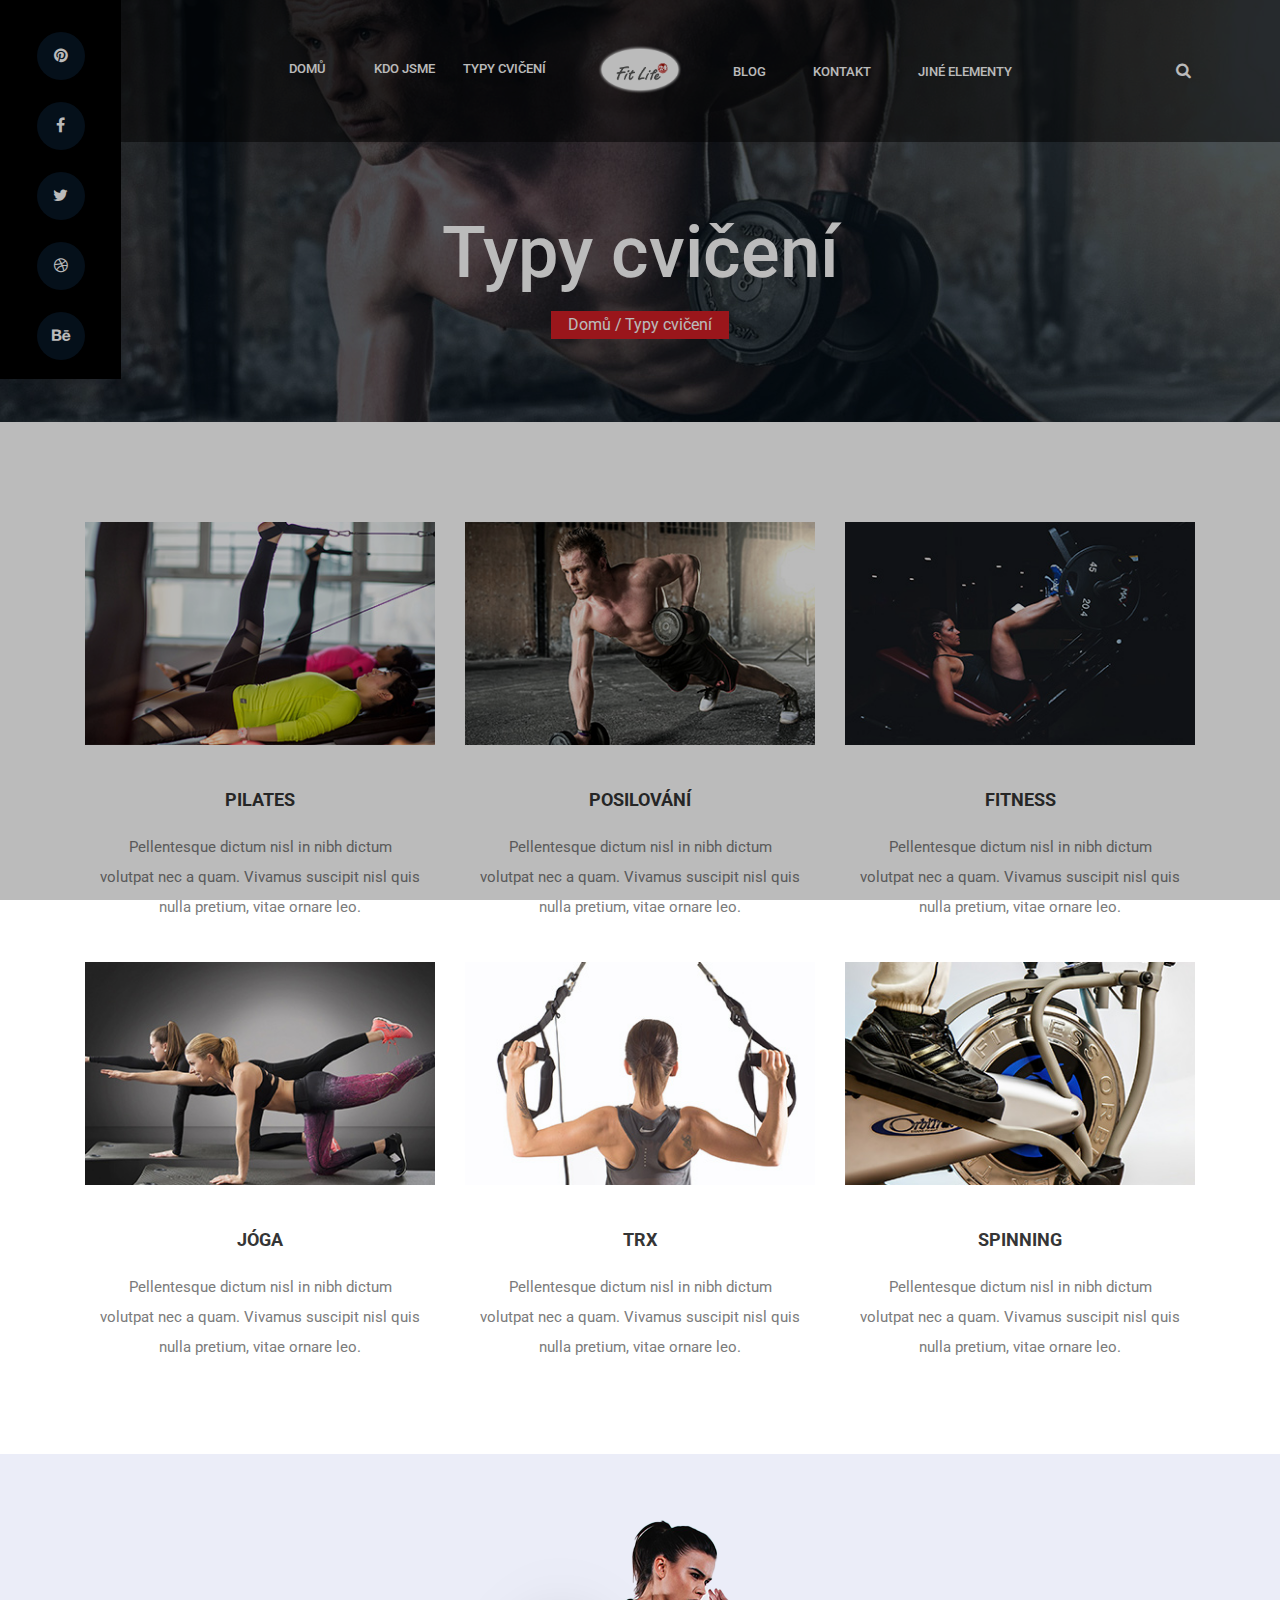
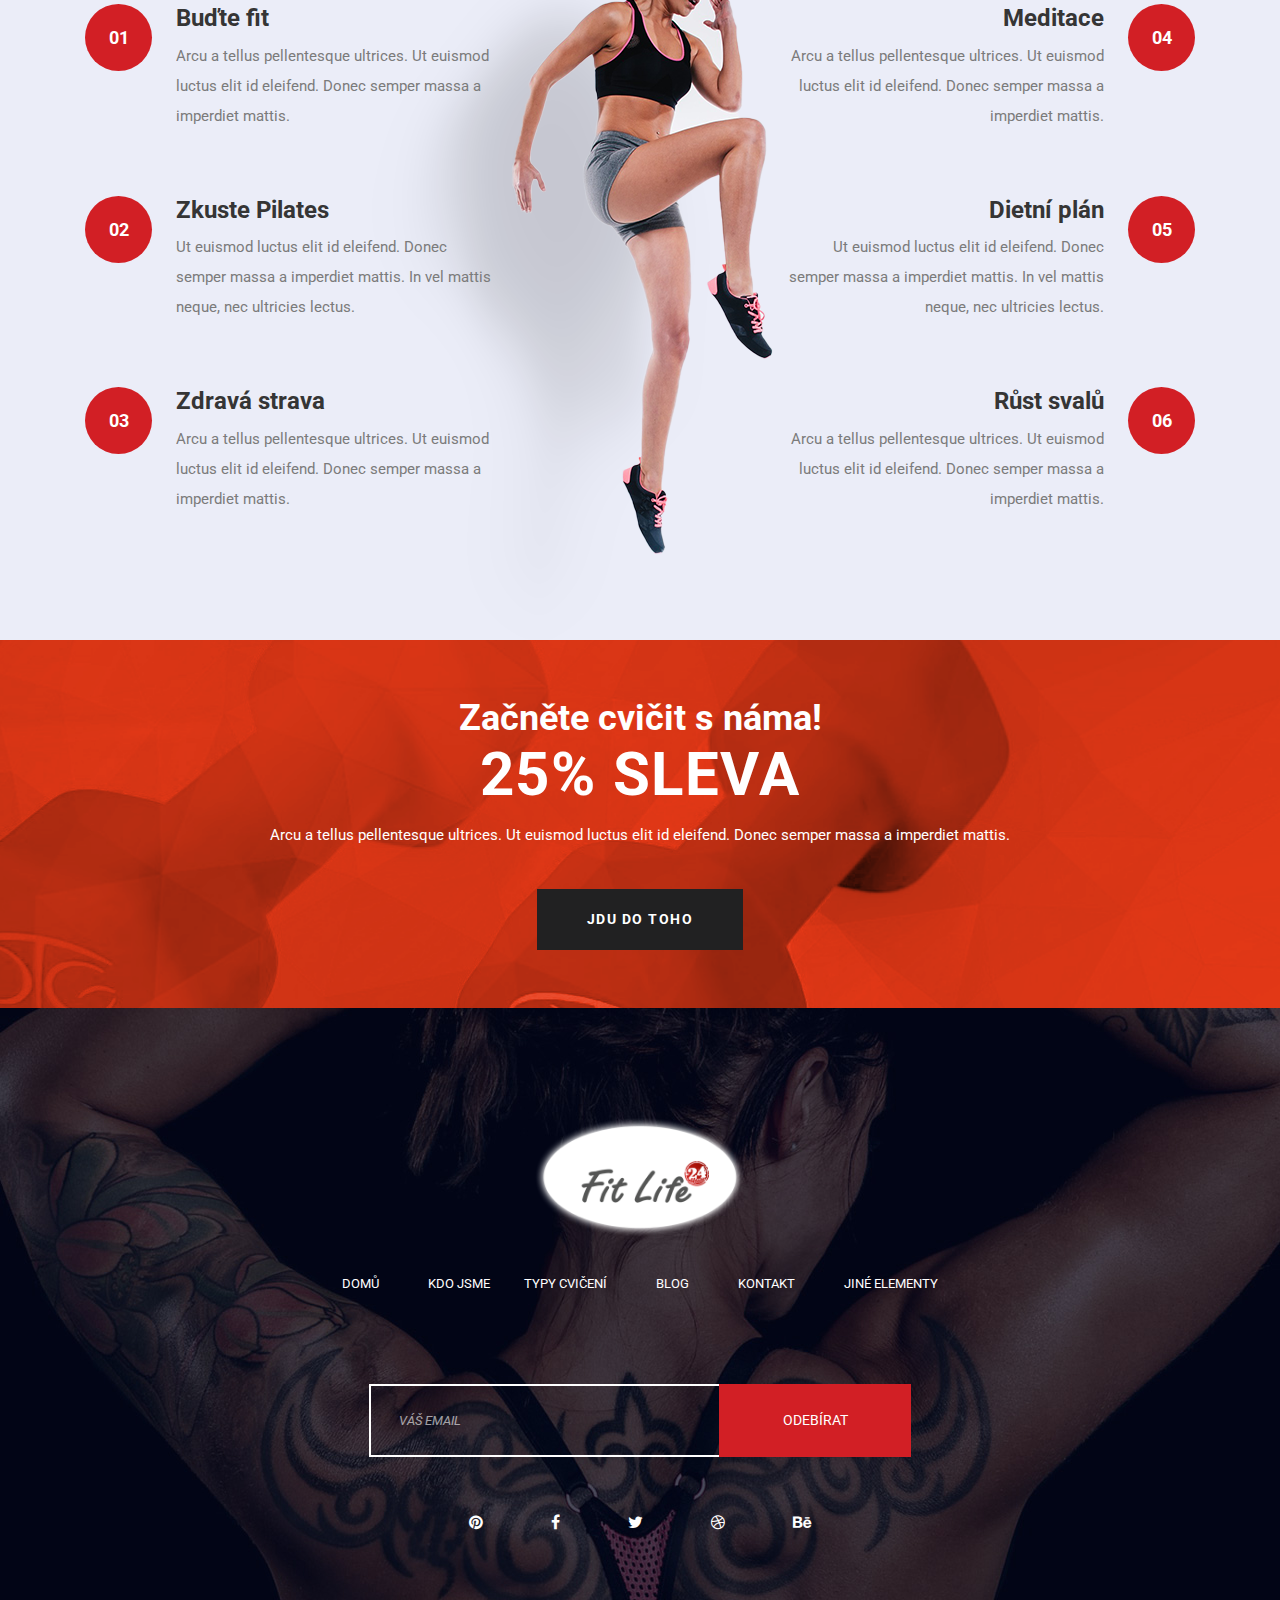
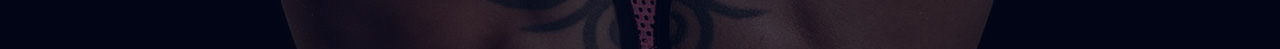
<file: classes.html>
<!DOCTYPE html>
<html lang="zxx">

<head>
    <meta charset="UTF-8">
    <meta name="description" content="Fit Life 24">
    <meta name="keywords" content="fitlife, html">
    <meta name="viewport" content="width=device-width, initial-scale=1.0">
    <meta http-equiv="X-UA-Compatible" content="ie=edge">
    <title>Fit Life 24</title>

    <!-- Google Font -->
    <link href="https://fonts.googleapis.com/css?family=Roboto:100,300,300i,400,500,700,900" rel="stylesheet">

    <!-- Css Styles -->
    <link rel="stylesheet" href="css/bootstrap.min.css" type="text/css">
    <link rel="stylesheet" href="css/font-awesome.min.css" type="text/css">
    <link rel="stylesheet" href="css/owl.carousel.min.css" type="text/css">
    <link rel="stylesheet" href="css/magnific-popup.css" type="text/css">
    <link rel="stylesheet" href="css/barfiller.css" type="text/css">
    <link rel="stylesheet" href="css/slicknav.min.css" type="text/css">
    <link rel="stylesheet" href="css/style.css" type="text/css">
</head>

<body>
    <!-- Page Preloder -->
    <div id="preloder">
        <div class="loader"></div>
    </div>
    <!-- Header Section Begin -->
    <header class="header-section">
        <div class="container">
            <div class="row">
                <div class="col-lg-12">
                    <div class="main-menu">
                        <div class="logo">
                            <a href="./index.html">
                                <img src="img/own/logo-fitlife24.png">
                            </a>
                        </div>
                        <nav class="mobile-menu">
                            <ul>
                                <li><a href="./index.html">Domů</a></li>
                                <li><a href="./about-us.html">Kdo jsme</a></li>
                                <li><a href="./classes.html">Typy cvičení</a></li>
                                <li><a href="./blog.html">Blog</a></li>
                                <li><a href="./contact.html">Kontakt</a></li>
                                <li><a href="./elements.html">Jiné elementy</a></li>
                                <li class="search-btn search-trigger"><i class="fa fa-search"></i></li>
                            </ul>
                        </nav>
                        <div id="mobile-menu-wrap"></div>
                    </div>
                </div>
            </div>
        </div>
    </header>
    <!-- Header End -->
    <!-- Search Bar Begin -->
    <section class="search-bar-wrap">
        <span class="search-close"><i class="fa fa-close"></i></span>
        <div class="search-bar-table">
            <div class="search-bar-tablecell">
                <div class="search-bar-inner">
                    <h2>Hledat</h2>
                    <form action="#">
                        <input type="search" placeholder="Klíčové slovo">
                        <button type="submit">Hledat</button>
                    </form>
                </div>
            </div>
        </div>
    </section>
    <!-- Search Bar End -->
    <!-- Top Social Begin -->
    <div class="top-social">
        <div class="top-social-links">
            <ul>
                <li><a href="#"><i class="fa fa-pinterest"></i></a></li>
                <li><a href="#"><i class="fa fa-facebook"></i></a></li>
                <li><a href="#"><i class="fa fa-twitter"></i></a></li>
                <li><a href="#"><i class="fa fa-dribbble"></i></a></li>
                <li><a href="#"><i class="fa fa-behance"></i></a></li>
            </ul>
        </div>
    </div>
    <!-- Top Social End -->
    <!-- Breadcrumb Section Begin -->
    <section class="breadcrumb-area set-bg" data-setbg="img/classes/classes-bg.jpg">
        <div class="container">
            <div class="row">
                <div class="col-lg-12 text-center">
                    <div class="breadcrumb-content">
                        <h2>Typy cvičení</h2>
                        <div class="links">
                            <a href="./index.html">Domů</a>
                            <a href="./classes.html" class="rt-breadcrumb">Typy cvičení</a>
                        </div>
                    </div>
                </div>
            </div>
        </div>
    </section>
    <!-- Breadcrumb Section End -->
    <!-- Classes Section Begin -->
    <section class="classes-section">
        <div class="container">
            <div class="row">
                <div class="col-md-4 col-sm-6">
                    <div class="single-classes">
                        <div class="classes-img">
                            <img src="img/classes/classes-1.jpg" alt="">
                        </div>
                        <div class="classes-text">
                            <h5>Pilates</h5>
                            <p>Pellentesque dictum nisl in nibh dictum volutpat nec a quam. Vivamus suscipit nisl quis
                                nulla pretium, vitae ornare leo.</p>
                        </div>
                    </div>
                </div>
                <div class="col-md-4 col-sm-6">
                    <div class="single-classes">
                        <div class="classes-img">
                            <img src="img/classes/classes-2.jpg" alt="">
                        </div>
                        <div class="classes-text">
                            <h5>Posilování</h5>
                            <p>Pellentesque dictum nisl in nibh dictum volutpat nec a quam. Vivamus suscipit nisl quis
                                nulla pretium, vitae ornare leo.</p>
                        </div>
                    </div>
                </div>
                <div class="col-md-4 col-sm-6">
                    <div class="single-classes">
                        <div class="classes-img">
                            <img src="img/classes/classes-3.jpg" alt="">
                        </div>
                        <div class="classes-text">
                            <h5>Fitness</h5>
                            <p>Pellentesque dictum nisl in nibh dictum volutpat nec a quam. Vivamus suscipit nisl quis
                                nulla pretium, vitae ornare leo.</p>
                        </div>
                    </div>
                </div>
                <div class="col-md-4 col-sm-6">
                    <div class="single-classes">
                        <div class="classes-img">
                            <img src="img/classes/classes-4.jpg" alt="">
                        </div>
                        <div class="classes-text">
                            <h5>Jóga</h5>
                            <p>Pellentesque dictum nisl in nibh dictum volutpat nec a quam. Vivamus suscipit nisl quis
                                nulla pretium, vitae ornare leo.</p>
                        </div>
                    </div>
                </div>
                <div class="col-md-4 col-sm-6">
                    <div class="single-classes">
                        <div class="classes-img">
                            <img src="img/classes/classes-5.jpg" alt="">
                        </div>
                        <div class="classes-text">
                            <h5>Trx</h5>
                            <p>Pellentesque dictum nisl in nibh dictum volutpat nec a quam. Vivamus suscipit nisl quis
                                nulla pretium, vitae ornare leo.</p>
                        </div>
                    </div>
                </div>
                <div class="col-md-4 col-sm-6">
                    <div class="single-classes">
                        <div class="classes-img">
                            <img src="img/classes/classes-6.jpg" alt="">
                        </div>
                        <div class="classes-text">
                            <h5>Spinning</h5>
                            <p>Pellentesque dictum nisl in nibh dictum volutpat nec a quam. Vivamus suscipit nisl quis
                                nulla pretium, vitae ornare leo.</p>
                        </div>
                    </div>
                </div>
            </div>
        </div>
    </section>
    <!-- Classes Section End -->
    <!-- Fitness Plan Begin -->
    <section class="fitness-section inside-bg">
        <div class="container">
            <div class="row">
                <div class="col-lg-5 col-md-6">
                    <div class="single-fitness-feature">
                        <div class="fitness-number">
                            <span>01</span>
                        </div>
                        <div class="fitness-text">
                            <h4>Buďte fit</h4>
                            <p>Arcu a tellus pellentesque ultrices. Ut euismod luctus elit id eleifend. Donec semper
                                massa a imperdiet mattis. </p>
                        </div>
                    </div>
                    <div class="single-fitness-feature">
                        <div class="fitness-number">
                            <span>02</span>
                        </div>
                        <div class="fitness-text">
                            <h4>Zkuste Pilates</h4>
                            <p>Ut euismod luctus elit id eleifend. Donec semper massa a imperdiet mattis. In vel mattis
                                neque, nec ultricies lectus. </p>
                        </div>
                    </div>
                    <div class="single-fitness-feature">
                        <div class="fitness-number">
                            <span>03</span>
                        </div>
                        <div class="fitness-text">
                            <h4>Zdravá strava</h4>
                            <p>Arcu a tellus pellentesque ultrices. Ut euismod luctus elit id eleifend. Donec semper
                                massa a imperdiet mattis. </p>
                        </div>
                    </div>
                </div>
                <div class="col-lg-5 col-md-6 offset-lg-2 text-md-right text-left">
                    <div class="single-fitness-feature">
                        <div class="fitness-number left-number">
                            <span>04</span>
                        </div>
                        <div class="fitness-text left-text">
                            <h4>Meditace</h4>
                            <p>Arcu a tellus pellentesque ultrices. Ut euismod luctus elit id eleifend. Donec semper
                                massa a imperdiet mattis. </p>
                        </div>
                    </div>
                    <div class="single-fitness-feature">
                        <div class="fitness-number left-number">
                            <span>05</span>
                        </div>
                        <div class="fitness-text left-text">
                            <h4>Dietní plán</h4>
                            <p>Ut euismod luctus elit id eleifend. Donec semper massa a imperdiet mattis. In vel mattis
                                neque, nec ultricies lectus. </p>
                        </div>
                    </div>
                    <div class="single-fitness-feature">
                        <div class="fitness-number left-number">
                            <span>06</span>
                        </div>
                        <div class="fitness-text left-text">
                            <h4>Růst svalů</h4>
                            <p>Arcu a tellus pellentesque ultrices. Ut euismod luctus elit id eleifend. Donec semper
                                massa a imperdiet mattis. </p>
                        </div>
                    </div>
                </div>
            </div>
        </div>
    </section>
    <!-- Fitness Plan End -->
    <!-- Classes Call To Action Section -->
    <section class="classes-callto-section set-bg" data-setbg="img/own/classes-callto-bg-red.png">
        <div class="container">
            <div class="row">
                <div class="col-lg-12 text-center">
                    <div class="classes-callto-text">
                        <span>Začněte cvičit s náma!</span>
                        <h2>25% Sleva</h2>
                        <p>Arcu a tellus pellentesque ultrices. Ut euismod luctus elit id eleifend. Donec semper massa a
                            imperdiet mattis. </p>
                        <a href="#" class="primary-btn">Jdu do toho</a>
                    </div>
                </div>
            </div>
        </div>
    </section>
    <!-- Classes Call To Action End -->
    <!-- Footer Section Begin -->
    <footer class="footer-section set-bg" data-setbg="img/footer-bg.jpg">
        <div class="container">
            <div class="row">
                <div class="col-lg-12">
                    <div class="footer-content">
                        <div class="footer-logo">
                            <a href="#"><img src="img/own/logo-fitlife24.png" alt="" style="width: 210px;"></a>
                        </div>
                        <div class="footer-menu">
                            <ul>
                                <li><a href="./index.html">Domů</a></li>
                                <li><a href="./about-us.html">Kdo jsme</a></li>
                                <li><a href="./classes.html">Typy cvičení</a></li>
                                <li><a href="./blog.html">Blog</a></li>
                                <li><a href="./contact.html">Kontakt</a></li>
                                <li><a href="./elements.html">Jiné elementy</a></li>
                            </ul>
                        </div>
                        <div class="subscribe-form">
                            <form action="#">
                                <input type="text" placeholder="Váš email">
                                <button type="submit">Odebírat</button>
                            </form>
                        </div>
                        <div class="social-links">
                            <a href="#"><i class="fa fa-pinterest"></i></a>
                            <a href="#"><i class="fa fa-facebook"></i></a>
                            <a href="#"><i class="fa fa-twitter"></i></a>
                            <a href="#"><i class="fa fa-dribbble"></i></a>
                            <a href="#"><i class="fa fa-behance"></i></a>
                        </div>
                        <div class="copyright" style="visibility: hidden;">
                            <!-- Link back to Colorlib can't be removed. Template is licensed under CC BY 3.0. -->
Copyright &copy;<script>document.write(new Date().getFullYear());</script> All rights reserved | This template is made with <i class="fa fa-heart-o" aria-hidden="true"></i> by <a href="https://colorlib.com" target="_blank">Colorlib</a>
<!-- Link back to Colorlib can't be removed. Template is licensed under CC BY 3.0. -->
                        </div>
                    </div>
                </div>
            </div>
        </div>
    </footer>
    <!-- Footer Section End -->

    <!-- Js Plugins -->
    <script src="js/jquery-3.3.1.min.js"></script>
    <script src="js/bootstrap.min.js"></script>
    <script src="js/jquery.slicknav.js"></script>
    <script src="js/owl.carousel.min.js"></script>
    <script src="js/jquery.magnific-popup.min.js"></script>
    <script src="js/circle-progress.min.js"></script>
    <script src="js/jquery.barfiller.js"></script>
    <script src="js/main.js"></script>
</body>

</html>
</file>
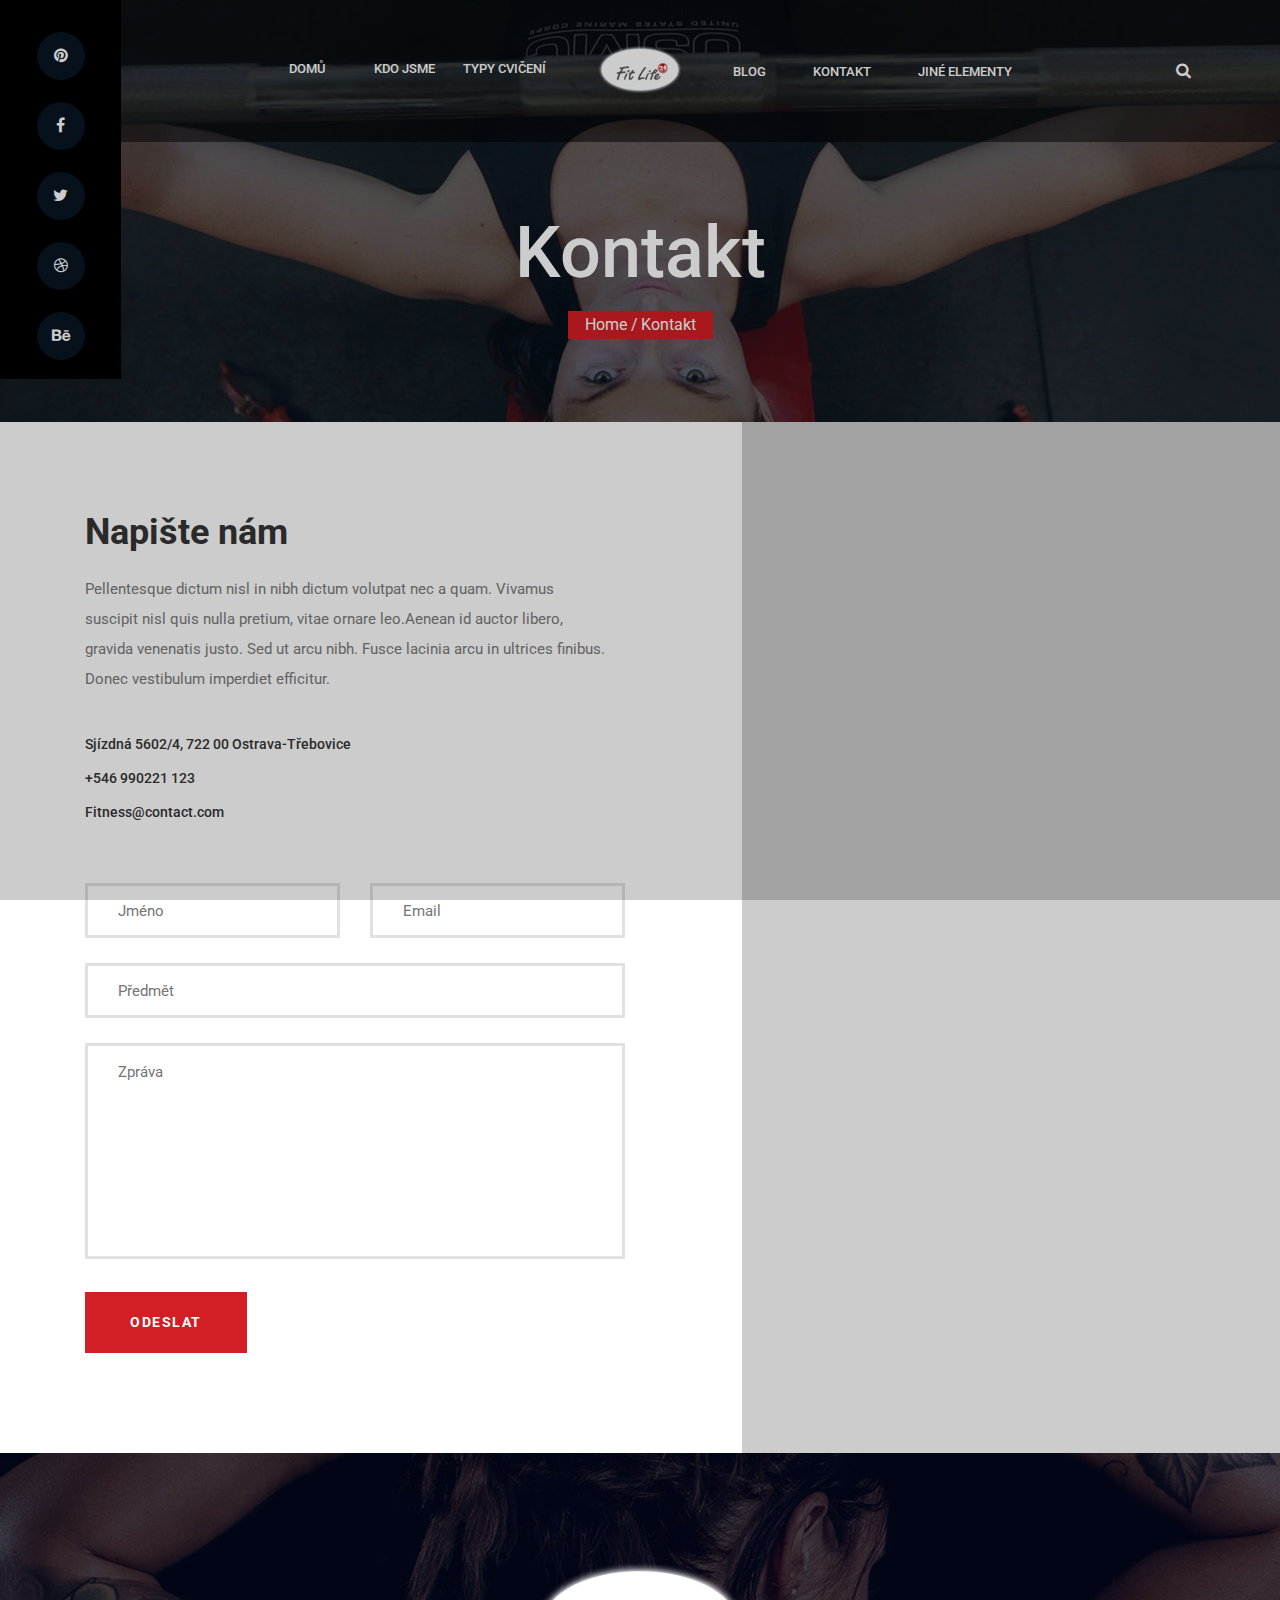
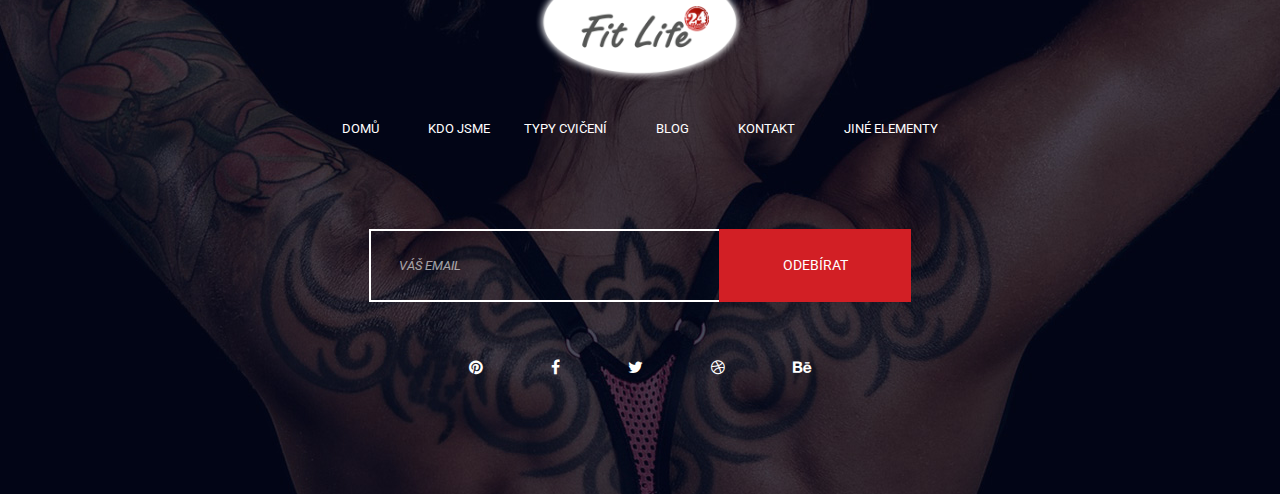
<file: contact.html>
<!DOCTYPE html>
<html lang="zxx">

<head>
    <meta charset="UTF-8">
    <meta name="description" content="Fit Life 24">
    <meta name="keywords" content="fitlife, html">
    <meta name="viewport" content="width=device-width, initial-scale=1.0">
    <meta http-equiv="X-UA-Compatible" content="ie=edge">
    <title>Fit Life 24</title>

    <!-- Google Font -->
    <link href="https://fonts.googleapis.com/css?family=Roboto:100,300,300i,400,500,700,900" rel="stylesheet">

    <!-- Css Styles -->
    <link rel="stylesheet" href="css/bootstrap.min.css" type="text/css">
    <link rel="stylesheet" href="css/font-awesome.min.css" type="text/css">
    <link rel="stylesheet" href="css/owl.carousel.min.css" type="text/css">
    <link rel="stylesheet" href="css/magnific-popup.css" type="text/css">
    <link rel="stylesheet" href="css/barfiller.css" type="text/css">
    <link rel="stylesheet" href="css/slicknav.min.css" type="text/css">
    <link rel="stylesheet" href="css/style.css" type="text/css">
</head>

<body>
    <!-- Page Preloder -->
    <div id="preloder">
        <div class="loader"></div>
    </div>
    <!-- Header Section Begin -->
    <header class="header-section">
        <div class="container">
            <div class="row">
                <div class="col-lg-12">
                    <div class="main-menu">
                        <div class="logo">
                            <a href="./index.html">
                                <img src="img/own/logo-fitlife24.png">
                            </a>
                        </div>
                        <nav class="mobile-menu">
                            <ul>
                                <li><a href="./index.html">Domů</a></li>
                                <li><a href="./about-us.html">Kdo jsme</a></li>
                                <li><a href="./classes.html">Typy cvičení</a></li>
                                <li><a href="./blog.html">Blog</a></li>
                                <li><a href="./contact.html">Kontakt</a></li>
                                <li><a href="./elements.html">Jiné elementy</a></li>
                                <li class="search-btn search-trigger"><i class="fa fa-search"></i></li>
                            </ul>
                        </nav>
                        <div id="mobile-menu-wrap"></div>
                    </div>
                </div>
            </div>
        </div>
    </header>
    <!-- Header End -->
    <!-- Search Bar Begin -->
    <section class="search-bar-wrap">
        <span class="search-close"><i class="fa fa-close"></i></span>
        <div class="search-bar-table">
            <div class="search-bar-tablecell">
                <div class="search-bar-inner">
                    <h2>Hledat</h2>
                    <form action="#">
                        <input type="search" placeholder="Klíčové slovo">
                        <button type="submit">Hledat</button>
                    </form>
                </div>
            </div>
        </div>
    </section>
    <!-- Search Bar End -->
    <!-- Top Social Begin -->
    <div class="top-social">
        <div class="top-social-links">
            <ul>
                <li><a href="#"><i class="fa fa-pinterest"></i></a></li>
                <li><a href="#"><i class="fa fa-facebook"></i></a></li>
                <li><a href="#"><i class="fa fa-twitter"></i></a></li>
                <li><a href="#"><i class="fa fa-dribbble"></i></a></li>
                <li><a href="#"><i class="fa fa-behance"></i></a></li>
            </ul>
        </div>
    </div>
    <!-- Top Social End -->
    <!-- Breadcrumb Section Begin -->
    <section class="breadcrumb-area set-bg" data-setbg="img/contact/contact-bg.jpg">
        <div class="container">
            <div class="row">
                <div class="col-lg-12 text-center">
                    <div class="breadcrumb-content">
                        <h2>Kontakt</h2>
                        <div class="links">
                            <a href="./index.html">Home</a>
                            <a href="./contact.html" class="rt-breadcrumb">Kontakt</a>
                        </div>
                    </div>
                </div>
            </div>
        </div>
    </section>
    <!-- Breadcrumb Section End -->
    <!-- Contact Section Begin -->
    <section class="contact-section">
        <div class="container">
            <div class="row">
                <div class="col-lg-6">
                    <div class="contact-info">
                        <div class="contact-details">
                            <h2>Napište nám</h2>
                            <p>Pellentesque dictum nisl in nibh dictum volutpat nec a quam. Vivamus suscipit nisl quis
                                nulla pretium, vitae ornare leo.Aenean id auctor libero, gravida venenatis justo. Sed ut
                                arcu nibh. Fusce lacinia arcu in ultrices finibus. Donec vestibulum imperdiet efficitur.
                            </p>
                            <ul class="address">
                                <li>Sjízdná 5602/4, 722 00 Ostrava-Třebovice</li>
                                <li>+546 990221 123</li>
                                <li>Fitness@contact.com</li>
                            </ul>
                        </div>
                        <div class="contact-form">
                            <form action="#">
                                <div class="row">
                                    <div class="col-lg-6">
                                        <input type="text" placeholder="Jméno">
                                    </div>
                                    <div class="col-lg-6">
                                        <input type="email" placeholder="Email">
                                    </div>
                                    <div class="col-lg-12">
                                        <input type="text" placeholder="Předmět">
                                        <textarea placeholder="Zpráva"></textarea>
                                        <button type="submit" class="site-btn">Odeslat</button>
                                    </div>
                                </div>
                            </form>
                        </div>
                    </div>
                </div>
            </div>
        </div>
        <div class="map"><iframe
                src="https://www.google.com/maps/embed?pb=!1m18!1m12!1m3!1d48359.89302507648!2d-73.95762813994347!3d40.75117343692072!2m3!1f0!2f0!3f0!3m2!1i1024!2i768!4f13.1!3m3!1m2!1s0x89c2592bc7bab159%3A0x56156cc4c5ee8e31!2sLong+Island+City%2C+Queens%2C+NY%2C+USA!5e0!3m2!1sen!2sbd!4v1561474745218!5m2!1sen!2sbd"
                style="border:0" allowfullscreen></iframe></div>
    </section>
    <!-- Contact Section End -->
    <!-- Footer Section Begin -->
    <footer class="footer-section set-bg" data-setbg="img/footer-bg.jpg">
        <div class="container">
            <div class="row">
                <div class="col-lg-12">
                    <div class="footer-content">
                        <div class="footer-logo">
                            <a href="#"><img src="img/own/logo-fitlife24.png" alt="" style="width: 210px;"></a>
                        </div>
                        <div class="footer-menu">
                            <ul>
                                <li><a href="./index.html">Domů</a></li>
                                <li><a href="./about-us.html">Kdo jsme</a></li>
                                <li><a href="./classes.html">Typy cvičení</a></li>
                                <li><a href="./blog.html">Blog</a></li>
                                <li><a href="./contact.html">Kontakt</a></li>
                                <li><a href="./elements.html">Jiné elementy</a></li>
                            </ul>
                        </div>
                        <div class="subscribe-form">
                            <form action="#">
                                <input type="text" placeholder="Váš email">
                                <button type="submit">Odebírat</button>
                            </form>
                        </div>
                        <div class="social-links">
                            <a href="#"><i class="fa fa-pinterest"></i></a>
                            <a href="#"><i class="fa fa-facebook"></i></a>
                            <a href="#"><i class="fa fa-twitter"></i></a>
                            <a href="#"><i class="fa fa-dribbble"></i></a>
                            <a href="#"><i class="fa fa-behance"></i></a>
                        </div>
                        <div class="copyright" style="visibility: hidden;">
                            <!-- Link back to Colorlib can't be removed. Template is licensed under CC BY 3.0. -->
Copyright &copy;<script>document.write(new Date().getFullYear());</script> All rights reserved | This template is made with <i class="fa fa-heart-o" aria-hidden="true"></i> by <a href="https://colorlib.com" target="_blank">Colorlib</a>
<!-- Link back to Colorlib can't be removed. Template is licensed under CC BY 3.0. -->
                        </div>
                    </div>
                </div>
            </div>
        </div>
    </footer>
    <!-- Footer Section End -->

    <!-- Js Plugins -->
    <script src="js/jquery-3.3.1.min.js"></script>
    <script src="js/bootstrap.min.js"></script>
    <script src="js/jquery.slicknav.js"></script>
    <script src="js/owl.carousel.min.js"></script>
    <script src="js/jquery.magnific-popup.min.js"></script>
    <script src="js/circle-progress.min.js"></script>
    <script src="js/jquery.barfiller.js"></script>
    <script src="js/main.js"></script>
</body>

</html>
</file>
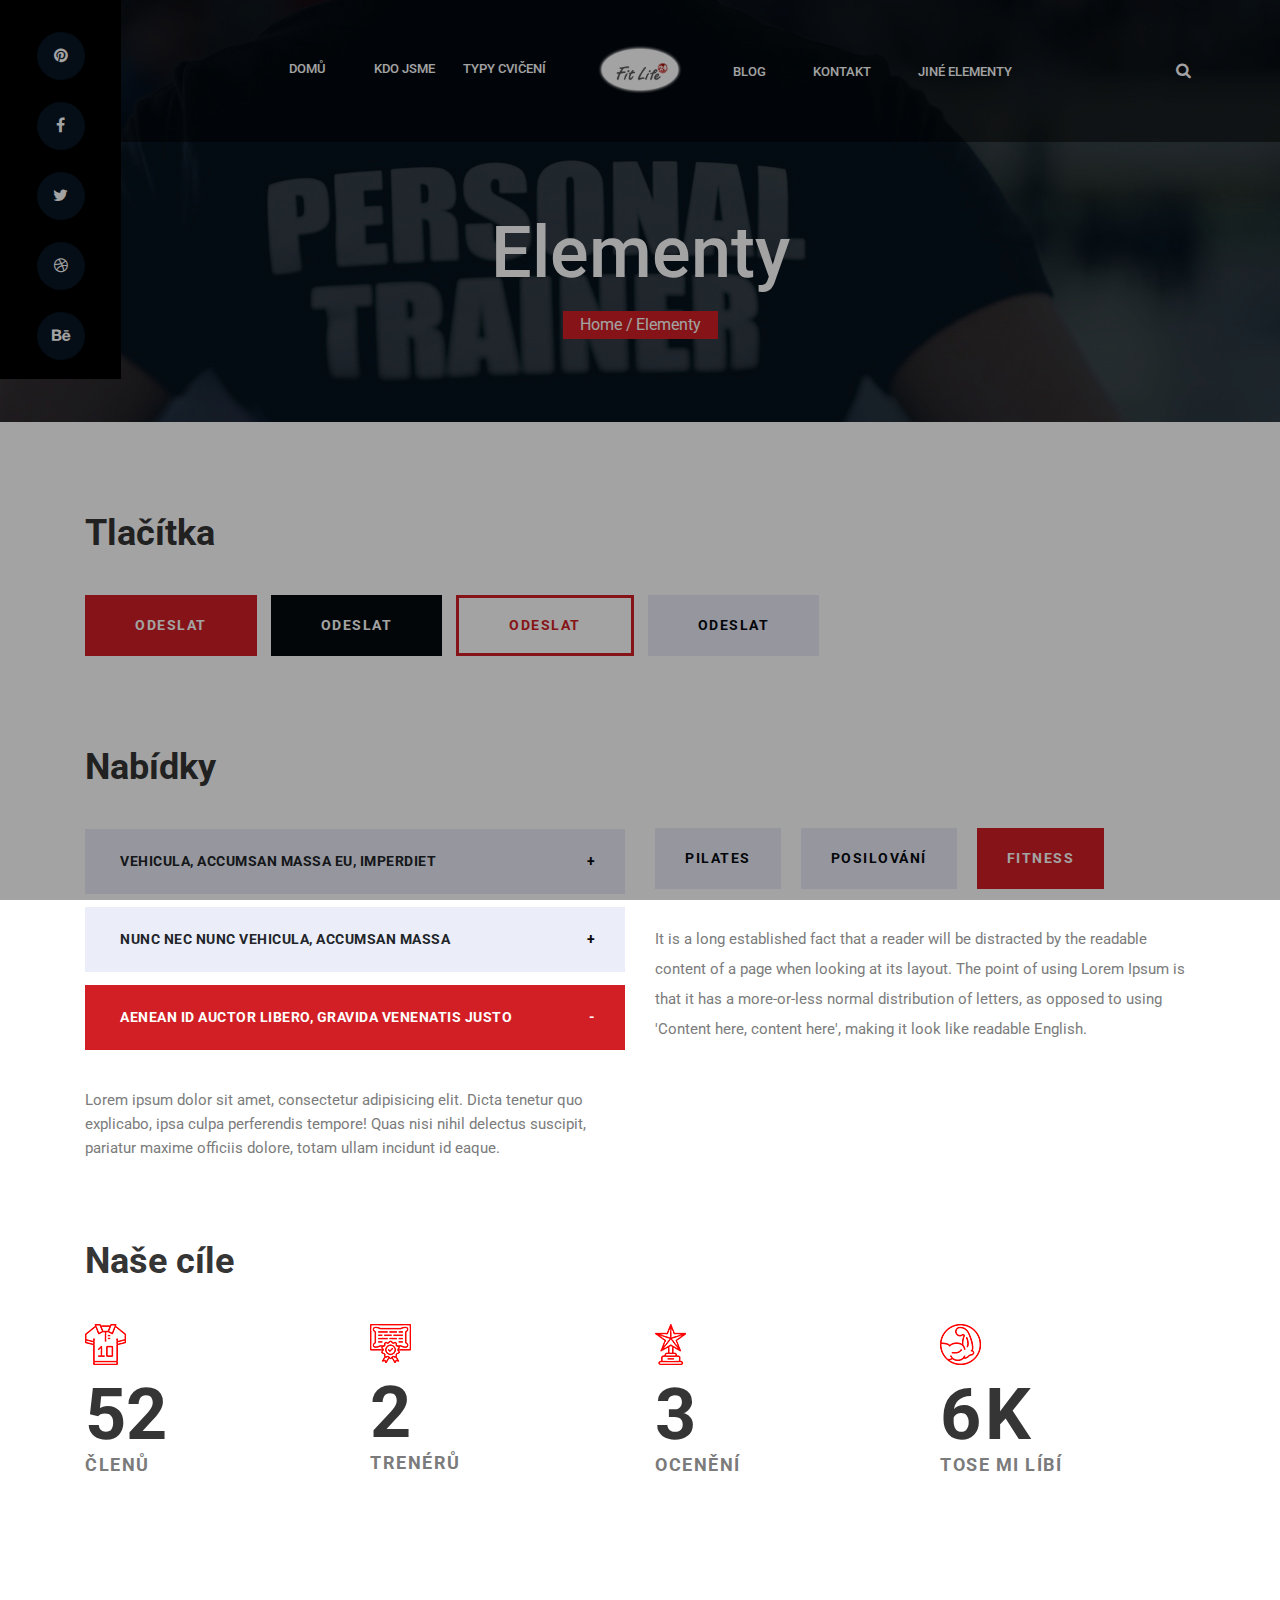
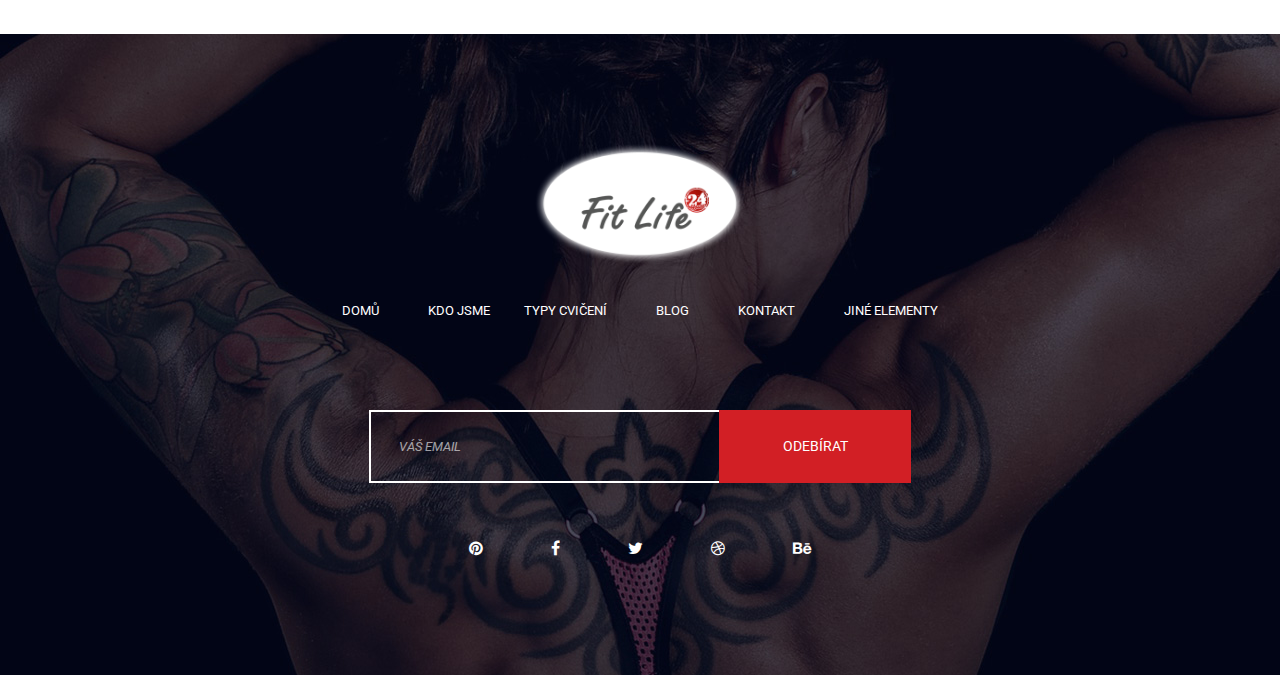
<file: elements.html>
<!DOCTYPE html>
<html lang="zxx">

<head>
    <meta charset="UTF-8">
    <meta name="description" content="Fit Life 24">
    <meta name="keywords" content="fitlife, html">
    <meta name="viewport" content="width=device-width, initial-scale=1.0">
    <meta http-equiv="X-UA-Compatible" content="ie=edge">
    <title>Fit Life 24</title>

    <!-- Google Font -->
    <link href="https://fonts.googleapis.com/css?family=Roboto:100,300,300i,400,500,700,900" rel="stylesheet">

    <!-- Css Styles -->
    <link rel="stylesheet" href="css/bootstrap.min.css" type="text/css">
    <link rel="stylesheet" href="css/font-awesome.min.css" type="text/css">
    <link rel="stylesheet" href="css/owl.carousel.min.css" type="text/css">
    <link rel="stylesheet" href="css/magnific-popup.css" type="text/css">
    <link rel="stylesheet" href="css/barfiller.css" type="text/css">
    <link rel="stylesheet" href="css/slicknav.min.css" type="text/css">
    <link rel="stylesheet" href="css/style.css" type="text/css">
</head>

<body>
    <!-- Page Preloder -->
    <div id="preloder">
        <div class="loader"></div>
    </div>
    <!-- Header Section Begin -->
    <header class="header-section">
        <div class="container">
            <div class="row">
                <div class="col-lg-12">
                    <div class="main-menu">
                        <div class="logo">
                            <a href="./index.html">
                                <img src="img/own/logo-fitlife24.png">
                            </a>
                        </div>
                        <nav class="mobile-menu">
                            <ul>
                                <li><a href="./index.html">Domů</a></li>
                                <li><a href="./about-us.html">Kdo jsme</a></li>
                                <li><a href="./classes.html">Typy cvičení</a></li>
                                <li><a href="./blog.html">Blog</a></li>
                                <li><a href="./contact.html">Kontakt</a></li>
                                <li><a href="./elements.html">Jiné elementy</a></li>
                                <li class="search-btn search-trigger"><i class="fa fa-search"></i></li>
                            </ul>
                        </nav>
                        <div id="mobile-menu-wrap"></div>
                    </div>
                </div>
            </div>
        </div>
    </header>
    <!-- Header End -->
    <!-- Search Bar Begin -->
    <section class="search-bar-wrap">
        <span class="search-close"><i class="fa fa-close"></i></span>
        <div class="search-bar-table">
            <div class="search-bar-tablecell">
                <div class="search-bar-inner">
                    <h2>Hledat</h2>
                    <form action="#">
                        <input type="search" placeholder="Klíčové slovo">
                        <button type="submit">Hledat</button>
                    </form>
                </div>
            </div>
        </div>
    </section>
    <!-- Search Bar End -->
    <!-- Top Social Begin -->
    <div class="top-social">
        <div class="top-social-links">
            <ul>
                <li><a href="#"><i class="fa fa-pinterest"></i></a></li>
                <li><a href="#"><i class="fa fa-facebook"></i></a></li>
                <li><a href="#"><i class="fa fa-twitter"></i></a></li>
                <li><a href="#"><i class="fa fa-dribbble"></i></a></li>
                <li><a href="#"><i class="fa fa-behance"></i></a></li>
            </ul>
        </div>
    </div>
    <!-- Top Social End -->
    <!-- Breadcrumb Section Begin -->
    <section class="breadcrumb-area set-bg" data-setbg="img/elements/element-bg.jpg">
        <div class="container">
            <div class="row">
                <div class="col-lg-12 text-center">
                    <div class="breadcrumb-content">
                        <h2>Elementy</h2>
                        <div class="links">
                            <a href="./index.html">Home</a>
                            <a href="./about-us.html" class="rt-breadcrumb">Elementy</a>
                        </div>
                    </div>
                </div>
            </div>
        </div>
    </section>
    <!-- Breadcrumb Section End -->
    <!-- Elements Section Begin -->
    <section class="element-section">
        <div class="container">
            <div class="row">
                <div class="col-lg-12">
                    <div class="button-elem">
                        <h2>Tlačítka</h2>
                        <a href="#" class="primary-btn">Odeslat</a>
                        <a href="#" class="primary-btn b-btn">Odeslat</a>
                        <a href="#" class="primary-btn border-btn">Odeslat</a>
                        <a href="#" class="primary-btn sky-btn">Odeslat</a>
                    </div>
                </div>
            </div>
            <div class="row">
                <div class="col-lg-6">
                    <div class="accordin-elem">
                        <h2>Nabídky</h2>
                        <div class="accordion" id="accordionExample">
                            <div class="card">
                                <div class="card-heading">
                                    <a data-toggle="collapse" data-target="#collapseOne">
                                        Vehicula, accumsan massa eu, imperdiet
                                    </a>
                                </div>
                                <div id="collapseOne" class="collapse"
                                    data-parent="#accordionExample">
                                    <div class="card-body">
                                        <p>Lorem ipsum dolor sit amet, consectetur adipisicing elit. Dicta tenetur quo
                                            explicabo, ipsa culpa perferendis tempore! Quas nisi nihil delectus
                                            suscipit, pariatur maxime officiis dolore, totam ullam incidunt id eaque.
                                        </p>
                                    </div>
                                </div>
                            </div>
                            <div class="card">
                                <div class="card-heading">
                                    <a data-toggle="collapse" data-target="#collapseTwo">
                                        Nunc nec nunc vehicula, accumsan massa
                                    </a>
                                </div>
                                <div id="collapseTwo" class="collapse" data-parent="#accordionExample">
                                    <div class="card-body">
                                        <p>Lorem ipsum dolor sit amet, consectetur adipisicing elit. Dicta tenetur quo
                                            explicabo, ipsa culpa perferendis tempore! Quas nisi nihil delectus
                                            suscipit, pariatur maxime officiis dolore, totam ullam incidunt id eaque.
                                        </p>
                                    </div>
                                </div>
                            </div>
                            <div class="card">
                                <div class="card-heading active">
                                    <a class="active" data-toggle="collapse"
                                        data-target="#collapseThree">
                                        Aenean id auctor libero, gravida venenatis justo
                                    </a>
                                </div>
                                <div id="collapseThree" class="collapse show" data-parent="#accordionExample">
                                    <div class="card-body">
                                        <p>Lorem ipsum dolor sit amet, consectetur adipisicing elit. Dicta tenetur quo
                                            explicabo, ipsa culpa perferendis tempore! Quas nisi nihil delectus
                                            suscipit, pariatur maxime officiis dolore, totam ullam incidunt id eaque.
                                        </p>
                                    </div>
                                </div>
                            </div>
                        </div>
                    </div>
                </div>
                <div class="col-lg-6">
                    <div class="tabs-elem">
                        <ul class="nav nav-tabs" role="tablist">
                            <li class="nav-item">
                                <a class="nav-link" data-toggle="tab" href="#tabs-1" role="tab">Pilates</a>
                            </li>
                            <li class="nav-item">
                                <a class="nav-link" data-toggle="tab" href="#tabs-2" role="tab">Posilování</a>
                            </li>
                            <li class="nav-item">
                                <a class="nav-link active" data-toggle="tab" href="#tabs-3" role="tab">Fitness</a>
                            </li>
                        </ul><!-- Tab panes -->
                        <div class="tab-content">
                            <div class="tab-pane" id="tabs-1" role="tabpanel">
                                <p>Pellentesque dictum nisl in nibh dictum volutpat nec a quam. Vivamus suscipit nisl
                                    quis nulla pretium, vitae ornare leoltricies arcu a tellus pellentesque ultrices. Ut
                                    euismod luctus elit id eleifend. Donec semper massa a imperdiet mattis. In vel
                                    mattis neque, nec ultricies lectus. Morbi auctor lacus nec hendrerit consectetur.
                                </p>
                            </div>
                            <div class="tab-pane" id="tabs-2" role="tabpanel">
                                <p>Lorem ipsum dolor, sit amet consectetur adipisicing elit. Sed maiores saepe, dolore
                                    et corporis dolor, in animi quod, praesentium deserunt delectus? Odio quis nesciunt
                                    corporis labore blanditiis optio aliquid dolor, repudiandae ut doloremque explicabo
                                    recusandae! Dolores nisi repellendus saepe quam.</p>
                            </div>
                            <div class="tab-pane active" id="tabs-3" role="tabpanel">
                                <p>It is a long established fact that a reader will be distracted by the readable
                                    content of a page when looking at its layout. The point of using Lorem Ipsum is that
                                    it has a more-or-less normal distribution of letters, as opposed to using 'Content
                                    here, content here', making it look like readable English.</p>
                            </div>
                        </div>
                    </div>
                </div>
            </div>
            <div class="row m-80">
                <div class="col-lg-12">
                    <div class="milestone-title">
                        <h2>Naše cíle</h2>
                    </div>
                </div>
                <div class="col-lg-3 col-md-6">
                    <div class="milestone-counter">
                        <div class="counter-icon">
                            <img src="img/own/shirt-icon-red.png" alt="">
                        </div>
                        <span class="m-counter">561</span>
                        <p>Členů</p>
                    </div>
                </div>
                <div class="col-lg-3 col-md-6">
                    <div class="milestone-counter">
                        <div class="counter-icon">
                            <img src="img/own/certify-red.png" alt="">
                        </div>
                        <span class="m-counter">12</span>
                        <p>Trenérů</p>
                    </div>
                </div>
                <div class="col-lg-3 col-md-6">
                    <div class="milestone-counter">
                        <div class="counter-icon">
                            <img src="img/own/award-icon-red.png" alt="">
                        </div>
                        <span class="m-counter">25</span>
                        <p>Ocenění</p>
                    </div>
                </div>
                <div class="col-lg-3 col-md-6">
                    <div class="milestone-counter">
                        <div class="counter-icon">
                            <img src="img/own/footer-icon-red.png" alt="">
                        </div>
                        <span class="m-counter">56</span>
                        <strong>k</strong>
                        <p>Tose mi líbí</p>
                    </div>
                </div>
            </div>
        </div>
    </section>
    <!-- Elements Section End -->
    <!-- Footer Section Begin -->
    <footer class="footer-section set-bg" data-setbg="img/footer-bg.jpg">
        <div class="container">
            <div class="row">
                <div class="col-lg-12">
                    <div class="footer-content">
                        <div class="footer-logo">
                            <a href="#"><img src="img/own/logo-fitlife24.png" alt="" style="width: 210px;"></a>
                        </div>
                        <div class="footer-menu">
                            <ul>
                                <li><a href="./index.html">Domů</a></li>
                                <li><a href="./about-us.html">Kdo jsme</a></li>
                                <li><a href="./classes.html">Typy cvičení</a></li>
                                <li><a href="./blog.html">Blog</a></li>
                                <li><a href="./contact.html">Kontakt</a></li>
                                <li><a href="./elements.html">Jiné elementy</a></li>
                            </ul>
                        </div>
                        <div class="subscribe-form">
                            <form action="#">
                                <input type="text" placeholder="Váš email">
                                <button type="submit">Odebírat</button>
                            </form>
                        </div>
                        <div class="social-links">
                            <a href="#"><i class="fa fa-pinterest"></i></a>
                            <a href="#"><i class="fa fa-facebook"></i></a>
                            <a href="#"><i class="fa fa-twitter"></i></a>
                            <a href="#"><i class="fa fa-dribbble"></i></a>
                            <a href="#"><i class="fa fa-behance"></i></a>
                        </div>
                        <div class="copyright" style="visibility: hidden;">
                            <!-- Link back to Colorlib can't be removed. Template is licensed under CC BY 3.0. -->
Copyright &copy;<script>document.write(new Date().getFullYear());</script> All rights reserved | This template is made with <i class="fa fa-heart-o" aria-hidden="true"></i> by <a href="https://colorlib.com" target="_blank">Colorlib</a>
<!-- Link back to Colorlib can't be removed. Template is licensed under CC BY 3.0. -->
                        </div>
                    </div>
                </div>
            </div>
        </div>
    </footer>
    <!-- Footer Section End -->

    <!-- Js Plugins -->
    <script src="js/jquery-3.3.1.min.js"></script>
    <script src="js/bootstrap.min.js"></script>
    <script src="js/jquery.slicknav.js"></script>
    <script src="js/owl.carousel.min.js"></script>
    <script src="js/jquery.magnific-popup.min.js"></script>
    <script src="js/circle-progress.min.js"></script>
    <script src="js/jquery.barfiller.js"></script>
    <script src="js/main.js"></script>
</body>

</html>
</file>
<file: css/barfiller.css>
body {
    font-family: Arial;
    background:#eee;
}

.barfiller {
    width:100%;
    height:12px;
    background:#fcfcfc;
    border:1px solid #ccc;
    position:relative;
    margin-bottom:20px;
    box-shadow: inset 1px 4px 9px -6px rgba(0,0,0,.5); 
    -moz-box-shadow: inset 1px 4px 9px -6px rgba(0,0,0,.5); 
}

.barfiller .fill {
    display:block;
    position:relative;
    width:0px;
    height:100%;
    background:#333;
    z-index:1;
}

.barfiller .tipWrap {
    display:none;
}

.barfiller .tip {
    margin-top:-30px;
    padding:2px 4px;
    font-size:11px;
    color:#fff;
    left:0px;
    position:absolute;
    z-index:2;
    background: #333;
} 

.barfiller .tip:after {
    border:solid;
    border-color:rgba(0,0,0,.8) transparent;
    border-width:6px 6px 0 6px;
    content:"";
    display:block;
    position:absolute;
    left:9px;
    top:100%;
    z-index:9
}
</file>
<file: css/style.css>
/* =================================
------------------------------------
  TopGym | Fitness HTML Template
  Version: 1.0
 ------------------------------------
 ====================================*/

/*------------------------------------------------------------------
[Table of contents]

1.  Template default CSS
	1.1	Variables
	1.2	Mixins
	1.3	Flexbox
	1.4	Reset
2.  Helper Css
3.  Header Section
4.  Hero Section
5.  Feature Section
6.  Services Section
7.  Trainer Section
8.  Upcoming Events
9.  Footer
10. Other Pages Style

-------------------------------------------------------------------*/

/*----------------------------------------*/
/* Template default CSS
/*----------------------------------------*/

/* default theme color #d21f25# */

.fill {
	background: #d21f25 !important;
}

.primary-btn, .trainer-btn {
	transition: background-color 0.4s;
}

.primary-btn:hover {
	background-color: #922226;
}

.trainer-btn:hover {
	background-color: #3a3a3a !important;
}

.main-menu .logo a img {
	margin-top: 15px;
}

html,
body {
	height: 100%;
	font-family: "Roboto", sans-serif;
	-webkit-font-smoothing: antialiased;
	font-smoothing: antialiased;
	background: none;
}

h1,
h2,
h3,
h4,
h5,
h6 {
	margin: 0;
	color: #111111;
	font-weight: 600;
}

h1 {
	font-size: 70px;
}

h2 {
	font-size: 36px;
}

h3 {
	font-size: 30px;
}

h4 {
	font-size: 24px;
}

h5 {
	font-size: 18px;
}

h6 {
	font-size: 16px;
}

p {
	font-size: 15px;
	color: #7b7b7b;
	font-weight: 400;
	line-height: 1.6;
	margin: 0 0 15px 0;
}

img {
	max-width: 100%;
}

input:focus,
select:focus,
button:focus,
textarea:focus {
	outline: none;
}

a:hover,
a:focus {
	text-decoration: none;
	outline: none;
	color: #fff;
}

ul,
ol {
	padding: 0;
	margin: 0;
}

/*---------------------
  Helper CSS
-----------------------*/

.section-title {
	margin-bottom: 84px;
}

.section-title span {
	color: #d21f25;
	font-size: 12px;
	font-weight: 900;
	letter-spacing: 6px;
	text-transform: uppercase;
	margin-bottom: 10px;
	display: block;
}

.section-title h2 {
	color: #fff;
	font-size: 48px;
	font-weight: 700;
	letter-spacing: 6px;
	text-transform: uppercase;
}

.set-bg {
	background-repeat: no-repeat;
	background-size: cover;
	background-position: top center;
}

.spad {
	padding-top: 95px;
	padding-bottom: 90px;
}

.spad-2 {
	padding-top: 100px;
	padding-bottom: 100px;
}

.spad-3 {
	padding-top: 96px;
	padding-bottom: 90px;
}

.text-white h1,
.text-white h2,
.text-white h3,
.text-white h4,
.text-white h5,
.text-white h6,
.text-white p,
.text-white span,
.text-white li,
.text-white a {
	color: #fff;
}

/* buttons */

.primary-btn {
	display: inline-block;
	font-size: 14px;
	font-weight: 700;
	padding: 20px 50px;
	color: #fff;
	background: #d21f25;
	letter-spacing: 1.5px;
	text-transform: uppercase;
}

/* Preloder */

#preloder {
	position: fixed;
	width: 100%;
	height: 100%;
	top: 0;
	left: 0;
	z-index: 999999;
	background: #000;
}

.loader {
	width: 40px;
	height: 40px;
	position: absolute;
	top: 50%;
	left: 50%;
	margin-top: -13px;
	margin-left: -13px;
	border-radius: 60px;
	animation: loader 0.8s linear infinite;
	-webkit-animation: loader 0.8s linear infinite;
}

@keyframes loader {
	0% {
		-webkit-transform: rotate(0deg);
		transform: rotate(0deg);
		border: 4px solid #f44336;
		border-left-color: transparent;
	}
	50% {
		-webkit-transform: rotate(180deg);
		transform: rotate(180deg);
		border: 4px solid #673ab7;
		border-left-color: transparent;
	}
	100% {
		-webkit-transform: rotate(360deg);
		transform: rotate(360deg);
		border: 4px solid #f44336;
		border-left-color: transparent;
	}
}

@-webkit-keyframes loader {
	0% {
		-webkit-transform: rotate(0deg);
		border: 4px solid #f44336;
		border-left-color: transparent;
	}
	50% {
		-webkit-transform: rotate(180deg);
		border: 4px solid #673ab7;
		border-left-color: transparent;
	}
	100% {
		-webkit-transform: rotate(360deg);
		border: 4px solid #f44336;
		border-left-color: transparent;
	}
}

/*---------------------
  Header
-----------------------*/

.header-section {
	height: 142px;
	position: absolute;
	width: 100%;
	z-index: 9;
}

.header-section:after {
	position: absolute;
	left: 0;
	top: 0;
	width: 100%;
	height: 100%;
	background: rgba(0, 0, 0, 0.5);
	content: "";
	z-index: -1;
}

.main-menu {
	position: relative;
	padding-top: 55px;
}

.main-menu .logo {
	position: absolute;
	left: 50%;
	top: 30px;
	margin-left: -42.5px;
}

.main-menu .logo a {
	display: block;
	width: 85px;
	height: 85px;
}

.main-menu ul {
	list-style: none;
	text-align: right;
	margin-left: 200px;
}

.main-menu ul li {
	float: none;
	display: inline-block;
	padding: 4px;
}

.main-menu ul li a {
	color: #fff;
	display: block;
	font-size: 13px;
	font-weight: 500;
	text-transform: uppercase;
}

.main-menu ul li:nth-child(1) {
	float: left;
	margin-right: 40px;
	padding: 4px;
}

.main-menu ul li:nth-child(2) {
	float: left;
	margin-right: 20px;
	padding: 4px;
}

.main-menu ul li:nth-child(3) {
	float: left;
	padding: 4px;
}

.main-menu ul li:nth-child(4) {
	margin-right: 35px;
	padding: 4px;
}

.main-menu ul li:nth-child(5) {
	margin-right: 35px;
	padding: 4px;
}

.main-menu ul .search-btn {
	color: #fff;
	cursor: pointer;
	margin-left: 152px;
}

.slicknav_menu {
	display: none;
}

/*---------------------
  Top Social
-----------------------*/

.top-social {
	position: absolute;
	z-index: 999;
	right: 0;
}

.top-social .top-social-links {
	width: 121px;
	background: #000;
	text-align: center;
	padding-top: 32px;
	padding-bottom: 19px;
}

.top-social .top-social-links ul li {
	list-style: none;
	margin-bottom: 22px;
}

.top-social .top-social-links ul li a {
	display: inline-block;
	width: 48px;
	height: 48px;
	background: #081624;
	border-radius: 50%;
	color: #fff;
	line-height: 48px;
}

.top-social .top-social-links ul li:last-child {
	margin-bottom: 0;
}

/*---------------------
  Search Bar
-----------------------*/

.search-bar-wrap {
	position: fixed;
	width: 100%;
	height: 100%;
	z-index: 99;
	background: #073B4C;
	color: #fff;
	visibility: hidden;
	opacity: 0;
	-webkit-transition: 0.3s;
	transition: 0.3s;
}

.search-bar-wrap h2 {
	color: #fff;
	margin-bottom: 20px;
	text-transform: uppercase;
}

.search-bar-wrap .search-close {
	position: absolute;
	right: 10px;
	top: 10px;
	cursor: pointer;
	font-size: 20px;
	padding: 20px;
	/* font-weight: 100; */
	display: inline-block;
}

.search-bar-wrap .search-bar-table {
	display: table;
	width: 100%;
	height: 100%;
}

.search-bar-wrap .search-bar-table .search-bar-tablecell {
	display: table-cell;
	vertical-align: middle;
	text-align: center;
}

.search-bar-wrap .search-bar-inner {
	max-width: 500px;
	margin: 0 auto;
}

.search-bar-wrap .search-bar-inner input {
	border: 1px solid #ddd;
	padding: 12px;
	color: #333;
	width: 399px;
}

.search-bar-wrap .search-bar-inner button {
	height: 50px;
	border: 1px solid #d21f25;
	background: #d21f25;
	color: #fff;
	width: 100px;
	cursor: pointer;
	margin-left: -3px;
}

.search-bar-wrap.active {
	visibility: visible;
	opacity: 1;
	z-index: 9999;
}

/*---------------------
  Hero Slider
-----------------------*/

.single-slide {
	height: 895px;
	padding-top: 343px;
	text-align: center;
}

.single-slide .play-btn {
	color: #fff;
	background: #d21f25;
	display: inline-block;
	height: 56px;
	width: 56px;
	line-height: 58px;
	text-align: center;
	border-radius: 50%;
	margin-bottom: 17px;
	position: relative;
	top: 50px;
	opacity: 0;
}

.single-slide h1 {
	color: #fff;
	font-size: 130px;
	font-weight: 500;
	margin-bottom: 45px;
	position: relative;
	top: 50px;
	opacity: 0;
}

.single-slide .primary-btn {
	top: 50px;
	opacity: 0;
	position: relative;
}

.slide-items .owl-item.active .single-slide .play-btn,
.slide-items .owl-item.active .single-slide .primary-btn,
.slide-items .owl-item.active .single-slide h1 {
	top: 0;
	opacity: 1;
}

.slide-items .owl-item.active .single-slide .play-btn {
	-webkit-transition: all 0.5s ease 0.2s;
	transition: all 0.5s ease 0.2s;
}

.slide-items .owl-item.active .single-slide h1 {
	-webkit-transition: all 0.5s ease 0.4s;
	transition: all 0.5s ease 0.4s;
}

.slide-items .owl-item.active .single-slide .primary-btn {
	-webkit-transition: all 0.5s ease 0.4s;
	transition: all 0.5s ease 0.6s;
}

.slide-items .owl-dots {
	position: absolute;
	bottom: 30px;
	width: 100%;
	text-align: center;
}

.slide-items .owl-dots .owl-dot {
	width: 6px;
	height: 6px;
	background: #fff;
	margin-right: 22px;
	border-radius: 50%;
	position: relative;
}

.slide-items .owl-dots .owl-dot:last-child {
	margin-right: 0;
}

.slide-items .owl-dots .owl-dot.active:after {
	position: absolute;
	border: 3px solid #fff;
	left: -10px;
	top: -10px;
	height: 26px;
	width: 26px;
	content: "";
	border-radius: 50%;
}

/*---------------------
  Features
-----------------------*/

.single-features .features-img img {
	min-width: 100%;
}

.single-features .feature-text {
	padding-left: 15px;
	padding-right: 15px;
	text-align: center;
}

.single-features .feature-text .feature-icon {
	display: inline-block;
	height: 88px;
	width: 88px;
	background: #d21f25;
	border-radius: 50%;
	line-height: 83px;
	margin-bottom: 40px;
	margin-top: -34px;
}

.single-features .feature-text h5 {
	color: #353535;
	font-size: 18px;
	font-weight: 700;
	letter-spacing: 1.5px;
	text-transform: uppercase;
	margin-bottom: 22px;
}

.single-features .feature-text p {
	color: #7b7b7b;
	font-size: 15px;
	font-weight: 400;
	line-height: 30px;
	margin-bottom: 0;
}

/*---------------------
  Services
-----------------------*/

.p-70 {
	padding-top: 70px;
}

.services-section {
	background: #212122;
	padding-bottom: 100px;
}

.single-service {
	text-align: center;
}

.single-service img {
	margin-bottom: 50px;
}

.single-service h5 {
	color: #fff;
	font-size: 18px;
	font-weight: 700;
	letter-spacing: 1.5px;
	text-transform: uppercase;
	margin-bottom: 22px;
}

.single-service p {
	color: #7b7b7b;
	font-size: 14.5px;
	font-weight: 400;
	line-height: 30px;
}

.single-service.c-text img {
	margin-bottom: 66px;
}

/*---------------------
  Trainer
-----------------------*/

.trainer-section {
	padding-top: 125px;
	padding-bottom: 100px;
}

.trainer-section .section-title {
	position: relative;
}

.trainer-section .section-title span {
	color: #fff;
}

.trainer-section .section-title .trainer-btn {
	position: absolute;
	right: 0;
	bottom: 13px;
	background: #212122;
}

.trainer-img img {
	position: relative;
	width: 100%;
}

.trainer-img .img-hover {
	position: absolute;
	left: 15px;
	top: 0;
	padding: 37px 40px;
	background: #d21f25;
	cursor: pointer;
}

.trainer-img .img-hover a {
	color: #fff;
}

.trainer-text {
	text-align: center;
	padding-top: 48px;
}

.trainer-text h5 {
	color: #fff;
	font-size: 18px;
	font-weight: 700;
	letter-spacing: 1.5px;
	text-transform: uppercase;
}

.trainer-text h5 span {
	display: block;
	text-transform: none;
	font-size: 15px;
	font-weight: 400;
	opacity: 0.6;
	letter-spacing: 0;
	margin-top: 5px;
}

/*---------------------
  Upcoming Events
-----------------------*/

.upcoming-classes {
	border: 2px solid #E5E7F3;
	padding-left: 45px;
	padding-top: 67px;
	padding-right: 45px;
	padding-bottom: 45px;
	height: 503px;
}

.upcoming-classes .up-title {
	margin-bottom: 45px;
}

.upcoming-classes .up-title span {
	color: #212122;
	font-size: 12px;
	font-weight: 900;
	letter-spacing: 6px;
	opacity: 0.6;
	text-transform: uppercase;
	display: block;
	margin-bottom: 6px;
}

.upcoming-classes .up-title h5 {
	color: #212122;
	font-size: 18px;
	font-weight: 700;
	letter-spacing: 1.5px;
	text-transform: uppercase;
}

.upcoming-classes .classes-time li {
	color: #7b7b7b;
	list-style: none;
	font-size: 14px;
	font-weight: 400;
	margin-bottom: 30px;
	margin-left: 17px;
	position: relative;
}

.upcoming-classes .classes-time li img {
	position: absolute;
	left: -25px;
	top: 0;
}

.upcoming-classes .classes-time li span {
	float: right;
}

.membership-card {
	height: 503px;
	border-top: 22px solid #d21f25;
	border-left: 24px solid #d21f25;
	border-bottom: 21px solid #d21f25;
	border-right: 20px solid #d21f25;
}

.membership-card .bg-img img {
	height: 100%;
}

.membership-card .membership-details {
	padding-top: 47px;
	padding-left: 27px;
}

.membership-card .membership-details .up-title {
	margin-bottom: 1px;
}

.membership-card .membership-details .up-title span {
	color: #212122;
	font-size: 12px;
	font-weight: 900;
	letter-spacing: 6px;
	opacity: 0.6;
	text-transform: uppercase;
	display: block;
	margin-bottom: 6px;
}

.membership-card .membership-details .up-title h5 {
	color: #212122;
	font-size: 18px;
	font-weight: 700;
	letter-spacing: 1.5px;
	text-transform: uppercase;
}

.membership-card .membership-details .discount h1 {
	color: #d21f25;
	font-size: 72px;
	font-weight: 700;
}

.membership-card .membership-details .discount h1 span {
	display: inline-block;
	font-size: 15px;
	font-weight: 700;
	margin-left: -9px;
}

.member-sign-up {
	height: 503px;
	padding-top: 67px;
	padding-left: 45px;
	padding-right: 41px;
	text-align: left;
}

.member-sign-up .up-title {
	margin-bottom: 34px;
}

.member-sign-up .up-title span {
	color: #fff;
	font-size: 12px;
	font-weight: 900;
	letter-spacing: 6px;
	opacity: 0.6;
	text-transform: uppercase;
	display: block;
	margin-bottom: 6px;
}

.member-sign-up .up-title h5 {
	color: #fff;
	font-size: 18px;
	font-weight: 700;
	letter-spacing: 1.5px;
	text-transform: uppercase;
}

.member-sign-up p {
	color: #fff;
	font-size: 15px;
	line-height: 30px;
	margin-bottom: 42px;
}

.member-sign-up .member-signup-btn {
	text-align: center;
}

.member-sign-up .member-signup-btn .primary-btn {
	display: block;
}

/*---------------------
  Footer
-----------------------*/

.footer-section {
	height: 641px;
	padding-top: 109px;
}

.footer-content {
	text-align: center;
}

.footer-content .footer-logo {
	margin-bottom: 33px;
}

.footer-content .footer-menu {
	margin-bottom: 86px;
}

.footer-content .footer-menu ul li {
	list-style: none;
	display: inline-block;
	margin-right: 37px;
}

.footer-content .footer-menu ul li:last-child {
	margin-right: 0;
}

.footer-content .footer-menu ul li:nth-child(2) {
	margin-right: 22px;
}

.footer-content .footer-menu ul li a {
	color: #fff;
	display: inline-block;
	font-size: 13px;
	text-transform: uppercase;
	padding: 4px;
}

.footer-content .subscribe-form {
	display: inline-block;
	margin-bottom: 52px;
	width: 542px;
	margin: 0 auto;
	position: relative;
}

.footer-content .subscribe-form input {
	color: #fff;
	height: 73px;
	width: 100%;
	background: transparent;
	border: 2px solid #fff;
	font-size: 13px;
	font-style: italic;
	padding-left: 28px;
	display: inline-block;
}

.footer-content .subscribe-form input::-webkit-input-placeholder {
	color: #fff;
	opacity: 0.6;
	text-transform: uppercase;
}

.footer-content .subscribe-form input:-ms-input-placeholder {
	color: #fff;
	opacity: 0.6;
	text-transform: uppercase;
}

.footer-content .subscribe-form input::-ms-input-placeholder {
	color: #fff;
	opacity: 0.6;
	text-transform: uppercase;
}

.footer-content .subscribe-form input::placeholder {
	color: #fff;
	opacity: 0.6;
	text-transform: uppercase;
}

.footer-content .subscribe-form button {
	color: #fff;
	background: #d21f25;
	border: 1px solid #d21f25;
	font-size: 14px;
	text-transform: uppercase;
	height: 100%;
	width: 192px;
	cursor: pointer;
	position: absolute;
	right: 0;
	bottom: 0;
}

.footer-content .social-links {
	margin-bottom: 45px;
	margin-top: 52px;
}

.footer-content .social-links a {
	color: #fff;
	display: inline-block;
	margin-right: 60px;
	padding: 2px;
}

.footer-content .social-links a:last-child {
	margin-right: 0;
}

.footer-content .footer-icon-img {
	margin-bottom: 32px;
}

.footer-content .copyright {
	color: #fff;
	font-size: 13px;
	font-weight: 400;
	opacity: 0.5;
}

.footer-content .copyright a {
	color: #fff;
	text-decoration: underline;
}

.footer-content .copyright i {
	color: #d21f25;
}

/*---------------------  Other Pages Style  -----------------------*/

/*---------------------
  Breadcrumb
-----------------------*/

.breadcrumb-area {
	height: 422px;
	padding-top: 210px;
}

.breadcrumb-area .breadcrumb-content h2 {
	color: #fff;
	font-size: 72px;
	font-weight: 500;
	margin-bottom: 15px;
}

.breadcrumb-area .breadcrumb-content .links {
	background: #d21f25;
	display: inline-block;
	padding: 2px 17px;
}

.breadcrumb-area .breadcrumb-content .links a {
	color: #fff;
	display: inline-block;
}

.breadcrumb-area .breadcrumb-content .links .rt-breadcrumb:before {
	content: "/";
	display: inline-block;
	color: #fff;
	padding-right: 3px;
}

/*---------------------
  About Us
-----------------------*/

.about-us-area .section-title {
	margin-bottom: 23px;
}

.about-us-area .section-title h2 {
	color: #353535;
	letter-spacing: 1.5px;
}

.about-text .t-text {
	color: #7b7b7b;
	font-size: 15px;
	font-weight: 400;
	line-height: 30px;
	margin-bottom: 46px;
}

.about-text .about-features {
	margin-bottom: 50px;
}

.about-text .about-features .about-features-item {
	margin-bottom: 38px;
}

.about-text .about-features .about-features-item:last-child {
	margin-bottom: 0;
}

.about-text .about-features .about-features-item .about-feature-img {
	display: inline-block;
	float: left;
}

.about-text .about-features .about-features-item .about-feature-text {
	margin-left: 50px;
}

.about-text .about-features .about-features-item .about-feature-text h4 {
	color: #353535;
	font-size: 24px;
	font-weight: 700;
	margin-bottom: 18px;
}

.about-text .about-features .about-features-item .about-feature-text p {
	color: #7b7b7b;
	font-size: 15px;
	font-weight: 400;
	line-height: 30px;
}

/*---------------------
  Skills
-----------------------*/

.mt-50 {
	margin-top: 50px;
}

.skill-section {
	padding-top: 97px;
	padding-bottom: 94px;
}

.skill-section .section-title {
	margin-bottom: 35px;
}

.skill-text p {
	color: #7b7b7b;
	font-size: 15px;
	font-weight: 400;
	line-height: 30px;
}

.skill-bar .barfiller {
	height: 6px;
	background: #353535;
	border: none;
	margin-bottom: 66px;
}

.skill-bar .barfiller .tip {
	margin-top: -23px;
	padding: 0 0;
	color: #fff;
	background: transparent;
	font-size: 18px;
	font-weight: 700;
}

.skill-bar .barfiller .tip:after {
	display: none;
}

.skill-bar .single-bar h5 {
	color: #fff;
	font-size: 18px;
	font-weight: 700;
	text-transform: uppercase;
	margin-top: 19px;
}

.single-counter .counter-icon {
	margin-bottom: 13px;
}

.single-counter span {
	color: #fff;
	font-size: 72px;
	font-weight: 700;
	line-height: 73px;
	display: inline-block;
}

.single-counter strong {
	font-weight: 700;
	display: inline-block;
	font-size: 72px;
	color: #fff;
	line-height: 73px;
	text-transform: uppercase;
}

.single-counter p {
	color: #fff;
	font-size: 18px;
	font-weight: 700;
	letter-spacing: 1.5px;
	margin-bottom: 0;
	text-transform: uppercase;
}

/*---------------------
  Testimonial
-----------------------*/

.testimonial-section .section-title h2 {
	color: #353535;
}

.testimonial-content .testimonial-pic {
	width: 88px;
	height: 88px;
	float: left;
	margin-right: 34px;
}

.testimonial-content .testimonial-text {
	overflow: hidden;
}

.testimonial-content .testimonial-text h4 {
	color: #353535;
	font-size: 24px;
	font-weight: 700;
	margin-bottom: 60px;
	position: relative;
}

.testimonial-content .testimonial-text h4::before {
	position: absolute;
	left: 0;
	bottom: -28px;
	width: 74px;
	height: 3px;
	background: #d21f25;
	content: "";
}

.testimonial-content .testimonial-text h4 span {
	color: #d21f25;
}

.testimonial-content .testimonial-text p {
	color: #7b7b7b;
	font-size: 15px;
	font-weight: 400;
	line-height: 30px;
	margin-bottom: 0;
}

/*---------------------
  Call To Action
-----------------------*/

.about-callto-section {
	padding-top: 60px;
	padding-bottom: 60px;
}

.about-callto-text .cl-left {
	float: left;
}

.about-callto-text .cl-left h2 {
	color: #fff;
	font-size: 36px;
	font-weight: 700;
	margin-bottom: 10px;
}

.about-callto-text .cl-left p {
	color: #fff;
	font-size: 15px;
	font-weight: 400;
}

.about-callto-text .cl-right {
	float: right;
	margin-top: 22px;
}

.about-callto-text .cl-right .primary-btn {
	background: #212122;
}

/*---------------------
  Classes
-----------------------*/

.classes-section {
	padding-top: 100px;
	padding-bottom: 52px;
}

.single-classes {
	margin-bottom: 40px;
}

.single-classes .classes-img {
	margin-bottom: 44px;
}

.single-classes .classes-img img {
	min-width: 100%;
}

.single-classes .classes-text {
	text-align: center;
	padding-left: 15px;
	padding-right: 15px;
}

.single-classes .classes-text h5 {
	color: #353535;
	font-size: 18px;
	font-weight: 700;
	text-transform: uppercase;
	margin-bottom: 21px;
}

.single-classes .classes-text p {
	color: #7b7b7b;
	font-size: 15px;
	font-weight: 400;
	line-height: 30px;
	margin-bottom: 0;
}

/*---------------------
  Fiteness Feature
-----------------------*/

.fitness-section {
	padding-top: 150px;
	padding-bottom: 61px;
	background: #EBEDF8;
}

.inside-bg {
	position: relative;
	z-index: 1;
}

.inside-bg:after {
	background-image: url(../img/classes/women-fitness.png);
	position: absolute;
	left: 50%;
	top: 66px;
	width: 401px;
	height: 722px;
	content: "";
	margin-left: -268px;
	z-index: -1;
}

.single-fitness-feature {
	margin-bottom: 50px;
	overflow: hidden;
}

.single-fitness-feature .fitness-number {
	margin-right: 24px;
	float: left;
}

.single-fitness-feature .fitness-number span {
	color: #fff;
	background: #d21f25;
	width: 67px;
	height: 67px;
	display: inline-block;
	line-height: 67px;
	border-radius: 50%;
	text-align: center;
	font-size: 18px;
	font-weight: 700;
}

.single-fitness-feature .fitness-number.left-number {
	margin-right: 0;
	margin-left: 24px;
	float: right;
}

.single-fitness-feature .fitness-text.left-text p {
	padding-right: 0;
	padding-left: 35px;
}

.single-fitness-feature .fitness-text {
	overflow: hidden;
}

.single-fitness-feature .fitness-text h4 {
	color: #353535;
	font-size: 24px;
	font-weight: 700;
	margin-bottom: 8px;
}

.single-fitness-feature .fitness-text p {
	color: #7b7b7b;
	font-size: 15px;
	font-weight: 400;
	line-height: 30px;
	padding-right: 35px;
}

/*---------------------
  Feature Call To Action
-----------------------*/

.classes-callto-section {
	padding-top: 51px;
	padding-bottom: 58px;
}

.classes-callto-text span {
	color: #fff;
	display: block;
	font-size: 36px;
	font-weight: 700;
	margin-bottom: -6px;
}

.classes-callto-text h2 {
	color: #fff;
	font-size: 60px;
	font-weight: 700;
	text-transform: uppercase;
	letter-spacing: 1.5px;
	margin-bottom: 12px;
}

.classes-callto-text p {
	color: #fff;
	font-size: 15px;
	font-weight: 400;
	margin-bottom: 42px;
}

.classes-callto-text .primary-btn {
	background: #212122;
}

/*---------------------
  Blog
-----------------------*/

.single-blog-item {
	margin-bottom: 100px;
}

.single-blog-item .blog-img {
	height: 420px;
	position: relative;
	margin-bottom: 77px;
}

.single-blog-item .blog-img:after {
	position: absolute;
	content: "";
	width: 100%;
	height: 100%;
	left: 0;
	top: 0;
	opacity: 0;
	background: #d21f25;
	-webkit-transition: 0.4s;
	transition: 0.4s;
}

.single-blog-item .blog-img img {
	position: relative;
}

.single-blog-item .blog-img .blog-time {
	position: absolute;
	left: 27px;
	top: 16px;
	width: 89px;
	height: 89px;
	background: #d21f25;
	text-align: center;
}

.single-blog-item .blog-img .blog-time h2 {
	color: #fff;
	font-size: 48px;
	font-weight: 900;
	margin-top: 6px;
	-webkit-transition: 0.4s;
	transition: 0.4s;
}

.single-blog-item .blog-img .blog-time h2 span {
	color: #fff;
	font-size: 16px;
	display: block;
	font-weight: 700;
	margin-top: -3px;
}

.single-blog-item .blog-text {
	text-align: center;
}

.single-blog-item .blog-text h2 {
	color: #353535;
	font-size: 36px;
	font-weight: 700;
	margin-bottom: 12px;
}

.single-blog-item .blog-text ul {
	margin-bottom: 26px;
}

.single-blog-item .blog-text ul li {
	color: #c6c6c6;
	font-size: 14px;
	list-style: none;
	display: inline-block;
	text-transform: uppercase;
}

.single-blog-item .blog-text ul li:last-child:after {
	display: none;
}

.single-blog-item .blog-text ul li:after {
	content: "|";
	display: inline-block;
	color: #c6c6c6;
	padding-left: 14px;
	padding-right: 15px;
}

.single-blog-item .blog-text p {
	color: #7b7b7b;
	font-size: 15px;
	font-weight: 400;
	line-height: 30px;
	margin-bottom: 38px;
}

.single-blog-item .blog-text .posted-by {
	margin-bottom: 40px;
}

.single-blog-item .blog-text .posted-by .posted-by-img {
	display: inline-block;
	position: relative;
}

.single-blog-item .blog-text .posted-by .posted-by-img img {
	height: 39px;
	width: 39px;
	margin-right: 12px;
}

.single-blog-item .blog-text .posted-by .posted-by-name {
	display: inline-block;
}

.single-blog-item .blog-text .posted-by .posted-by-name span {
	color: #353535;
	font-size: 15px;
	font-weight: 500;
}

.single-blog-item:hover .blog-img:after {
	opacity: 0.57;
}

.single-blog-item:hover .blog-text h2 {
	color: #d21f25;
}

.single-blog-item:hover .blog-text h2 a {
	color: #d21f25;
}

.blob-pagination {
	margin-top: -27px;
}

.blob-pagination ul li {
	list-style: none;
	display: inline-block;
}

.blob-pagination ul li a {
	color: #353535;
	display: inline-block;
	font-size: 18px;
	font-weight: 700;
	margin-right: -12px;
	padding: 15px 10px;
	-webkit-transition: 0.3s;
	transition: 0.3s;
}

.blob-pagination ul li a.active {
	color: #fff;
	background: #d21f25;
}

/*---------------------
  Contact
-----------------------*/

.contact-section {
	position: relative;
}

.map {
	position: absolute;
	right: 0;
	top: 0;
	height: 100%;
	width: 42%;
	background: #ccc;
}

.map iframe {
	height: 100%;
	width: 100%;
}

.contact-info {
	padding-top: 89px;
	padding-bottom: 100px;
}

.contact-info .contact-details {
	margin-bottom: 60px;
}

.contact-info .contact-details h2 {
	color: #353535;
	font-size: 36px;
	font-weight: 700;
	margin-bottom: 20px;
}

.contact-info .contact-details p {
	color: #7b7b7b;
	font-size: 15px;
	font-weight: 400;
	line-height: 30px;
	margin-bottom: 40px;
	padding-right: 18px;
}

.contact-info .contact-details .address li {
	list-style: none;
	font-size: 14px;
	color: #353535;
	font-weight: 500;
	margin-bottom: 13px;
}

.contact-info .contact-form input {
	width: 100%;
	border: 3px solid #e1e1e1;
	height: 55px;
	padding-left: 30px;
	color: #7b7b7b;
	font-size: 15px;
	font-weight: 400;
	margin-bottom: 25px;
}

.contact-info .contact-form textarea {
	width: 100%;
	height: 216px;
	border: 3px solid #e1e1e1;
	padding-left: 30px;
	padding-top: 15px;
	color: #7b7b7b;
	font-size: 15px;
	font-weight: 400;
	margin-bottom: 26px;
	resize: none;
}

.contact-info .contact-form button {
	background: #d21f25;
	border: none;
	color: #fff;
	display: block;
	padding: 20px 45px;
	text-transform: uppercase;
	letter-spacing: 1.5px;
	font-size: 14px;
	font-weight: 700;
	cursor: pointer;
}

/*---------------------
  Elements
-----------------------*/

.m-80 {
	margin-bottom: 80px;
}

.element-section {
	padding-top: 90px;
	padding-bottom: 75px;
}

/* Button Styles */

.button-elem {
	margin-bottom: 90px;
}

.button-elem h2 {
	color: #353535;
	font-size: 36px;
	font-weight: 700;
	margin-bottom: 40px;
}

.button-elem a {
	margin-right: 10px;
}

.button-elem .primary-btn.b-btn {
	background: #060a0f;
}

.button-elem .primary-btn.border-btn {
	color: #d21f25;
	background: #fff;
	border: 3px solid #d21f25;
	padding: 17px 50px;
}

.button-elem .primary-btn.sky-btn {
	color: #060a0f;
	background: #ebedf8;
}

/* Accordin Styles */

.accordin-elem {
	margin-bottom: 45px;
}

.accordin-elem h2 {
	color: #353535;
	font-size: 36px;
	font-weight: 700;
	margin-bottom: 40px;
}

.accordin-elem .card {
	border: none;
	margin-bottom: 13px;
}

.accordin-elem .card .card-heading {
	background: #EBEDF8;
	padding: 22px 30px 22px 35px;
}

.accordin-elem .card .card-heading a {
	font-size: 14px;
	font-weight: 700;
	letter-spacing: 0.5px;
	text-transform: uppercase;
	cursor: pointer;
	display: block;
	text-align: left;
}

.accordin-elem .card .card-body {
	color: #7b7b7b;
	font-size: 15px;
	font-weight: 400;
	line-height: 30px;
	padding-right: 10px;
	padding-left: 0;
	padding-top: 38px;
}

.accordin-elem .card:first-of-type {
	border-top-left-radius: 0;
	border-top-right-radius: 0;
}

.accordin-elem .card:last-of-type {
	border-bottom-left-radius: 0;
	border-bottom-right-radius: 0;
}

.accordin-elem .card-heading a:after,
.accordin-elem .card-heading>a.active[aria-expanded=false]:after {
	content: "+";
	float: right;
	font-size: 14px;
	font-weight: 700;
	color: #060a0f;
}

.accordin-elem .card-heading a[aria-expanded=true]:after,
.accordin-elem .card-heading>a.active:after {
	content: "-";
	float: right;
	font-size: 14px;
	font-weight: 700;
	color: #060a0f;
}

.accordin-elem .card-heading.active {
	background: #d21f25;
	color: #fff;
}

.accordin-elem .card-heading.active a:after {
	color: #fff;
}

.tabs-elem {
	margin-top: 82px;
}

.tabs-elem .nav-tabs {
	border-bottom: 0;
}

.tabs-elem .nav-tabs .nav-item {
	background: #EBEDF8;
	font-size: 14px;
	font-weight: 700;
	text-transform: uppercase;
	letter-spacing: 1.5px;
	margin-right: 20px;
}

.tabs-elem .nav-tabs .nav-item a {
	color: #060a0f;
}

.tabs-elem .nav-tabs .nav-item .nav-link {
	border-top-left-radius: 0;
	border-top-right-radius: 0;
	border: none;
	display: block;
	padding: 20px 30px;
}

.tabs-elem .tab-content {
	margin-top: 36px;
}

.tabs-elem .tab-content p {
	color: #7b7b7b;
	font-size: 15px;
	font-weight: 400;
	line-height: 30px;
}

.nav-tabs .nav-item.show .nav-link,
.nav-tabs .nav-link.active {
	color: #fff !important;
	background-color: #d21f25;
}

/* Milestone Counter Styles */

.milestone-title h2 {
	color: #353535;
	font-size: 36px;
	font-weight: 700;
	margin-bottom: 40px;
}

.milestone-counter .counter-icon {
	margin-bottom: 13px;
}

.milestone-counter span {
	color: #353535;
	font-size: 72px;
	font-weight: 700;
	line-height: 73px;
	display: inline-block;
}

.milestone-counter strong {
	font-weight: 700;
	display: inline-block;
	font-size: 72px;
	color: #353535;
	line-height: 73px;
	text-transform: uppercase;
}

.milestone-counter p {
	color: #7b7b7b;
	font-size: 18px;
	font-weight: 700;
	letter-spacing: 1.5px;
	margin-bottom: 0;
	text-transform: uppercase;
}

/* Loaders Styles */

.loaders-title h2 {
	color: #353535;
	font-size: 36px;
	font-weight: 700;
	margin-bottom: 40px;
}

.single-loader {
	text-align: center;
}

.single-loader .loader-circle-wrap {
	margin-bottom: 9px;
	position: relative;
}

.single-loader .loader-circle-wrap .loader-percentage {
	position: absolute;
	left: 0;
	top: 34%;
	width: 100%;
	font-size: 36px;
	font-weight: 700;
	color: #353535;
}

.single-loader span {
	color: #7b7b7b;
	display: inline-block;
	font-size: 15px;
	font-weight: 400;
}

/* Icon Box Title */

.icon-box-title h2 {
	color: #353535;
	font-size: 36px;
	font-weight: 700;
	margin-bottom: 40px;
}

.single-icon-box {
	padding: 0px 15px;
	text-align: center;
}

.single-icon-box .single-icon-box-img {
	display: inline-block;
	height: 88px;
	width: 88px;
	background: #d21f25;
	text-align: center;
	line-height: 85px;
	border-radius: 50%;
	margin-bottom: 40px;
}

.single-icon-box h5 {
	color: #353535;
	font-size: 18px;
	font-weight: 700;
	text-transform: uppercase;
	letter-spacing: 1.5px;
	margin-bottom: 26px;
}

.single-icon-box p {
	color: #7b7b7b;
	font-size: 15px;
	font-weight: 400;
	line-height: 30px;
}

/*....................  Resposive Media Styles  .......................*/

@media (max-width: 1400px) {
	.top-social {
		right: auto;
		left: 0;
	}
}

/* Medium Device : 1280px. */

@media only screen and (min-width: 992px) and (max-width: 1199px) {
	.main-menu ul {
		margin-left: 110px;
	}
	.main-menu ul .search-btn {
		margin-left: 62px;
	}
	.member-sign-up .member-signup-btn .primary-btn {
		padding: 20px 48px;
	}
	.member-sign-up p {
		margin-bottom: 20px;
	}
	.inside-bg:after {
		top: 130px;
	}
	.primary-btn {
		padding: 20px 41px;
	}
	.accordin-elem .card .card-heading {
		padding: 22px 30px 22px 20px;
	}
	.accordin-elem .card .card-heading a {
		font-size: 12px;
	}
	.tabs-elem .nav-tabs .nav-item {
		margin-right: 15px;
	}
	.tabs-elem .nav-tabs .nav-item .nav-link {
		padding: 20px 22px;
	}
}

/* Tablet : 768px. */

@media only screen and (min-width: 768px) and (max-width: 991px) {
	.top-social {
		display: none;
	}
	.main-menu ul {
		margin-left: 13px;
	}
	.single-slide h1 {
		font-size: 105px;
	}
	.main-menu ul li:nth-child(4) {
		margin-right: 8px;
	}
	.main-menu ul li:nth-child(5) {
		margin-right: 8px;
	}
	.main-menu ul .search-btn {
		margin-left: 8px;
	}
	.about-us-area .about-text {
		margin-bottom: 40px;
	}
	.skill-section .skill-text {
		margin-bottom: 40px;
	}
	.single-counter {
		margin-bottom: 30px;
	}
	.skill-section {
		padding-bottom: 64px;
	}
	.single-classes {
		text-align: center;
	}
	.inside-bg:after {
		display: none;
	}
	.testimonial-section.spad-3 {
		padding-bottom: 40px;
	}
	.testimonial-content {
		margin-bottom: 50px;
	}
	.about-callto-text .cl-right {
		float: none;
	}
	.about-callto-text {
		text-align: center;
	}
	.features-section .single-features {
		text-align: center;
		margin-bottom: 50px;
	}
	.features-section.spad {
		padding-bottom: 40px;
	}
	.services-section .section-title {
		margin-bottom: 60px;
	}
	.services-section .single-service {
		margin-bottom: 50px;
	}
	.p-70 {
		padding-top: 20px;
	}
	.trainer-section {
		padding-bottom: 45px;
	}
	.single-trainer {
		text-align: center;
		margin-bottom: 50px;
	}
	.trainer-img .img-hover {
		padding: 14px 18px;
	}
	.upcoming-classes {
		margin-bottom: 30px;
	}
	.membership-card {
		margin-bottom: 30px;
	}
	.fitness-section {
		padding-top: 108px;
		padding-bottom: 30px;
	}
	.button-elem a {
		margin-right: 10px;
		margin-bottom: 13px;
	}
	.button-elem .primary-btn.border-btn {
		padding: 17px 47px;
	}
	.tabs-elem {
		margin-bottom: 50px;
		margin-top: 30px;
	}
	.milestone-counter {
		margin-bottom: 40px;
	}
	.m-80 {
		margin-bottom: 40px;
	}
	.single-loader {
		margin-bottom: 40px;
	}
	.single-icon-box {
		margin-bottom: 45px;
	}
	.element-section {
		padding-bottom: 30px;
	}
	.contact-info {
		padding-bottom: 70px;
	}
	.map {
		position: relative;
		margin-bottom: 100px;
		height: 500px;
		width: 100%;
	}
}

/* Large Mobile : 480px. */

@media only screen and (max-width: 767px) {
	.top-social {
		display: none;
	}
	.mobile-menu {
		display: none;
	}
	.header-section {
		height: 125px;
	}
	.main-menu {
		padding-top: 20px;
	}
	.main-menu .logo {
		position: relative;
		left: 0;
		top: 0;
		margin-left: 0;
		display: inline-block;
	}
	.slicknav_menu {
		display: block;
		background: transparent;
		padding: 0;
	}
	.slicknav_nav {
		background: #222;
		padding: 25px;
	}
	.slicknav_btn {
		margin: 5px 5px 30px;
		border-radius: 0;
		float: right;
		background-color: #d21f25;
		position: relative;
		top: -56px;
	}
	.slicknav_nav a:hover {
		border-radius: 0;
	}
	.main-menu ul li {
		display: block;
	}
	.main-menu ul {
		text-align: center;
		margin-left: 0;
	}
	.main-menu ul .search-btn {
		margin-left: 0;
	}
	.main-menu ul li:nth-child(1) {
		float: none;
		margin-right: 0;
	}
	.main-menu ul li:nth-child(2) {
		float: none;
		margin-right: 0;
	}
	.main-menu ul li:nth-child(3) {
		float: none;
	}
	.main-menu ul li:nth-child(4) {
		margin-right: 0;
	}
	.main-menu ul li:nth-child(5) {
		margin-right: 0;
	}
	.search-btn:hover {
		background: #ccc;
		color: #222;
	}
	.single-slide h1 {
		font-size: 65px;
	}
	.features-section .single-features {
		text-align: center;
		margin-bottom: 50px;
	}
	.features-section.spad {
		padding-bottom: 40px;
	}
	.about-us-area .about-text {
		margin-bottom: 40px;
	}
	.skill-section .skill-text {
		margin-bottom: 40px;
	}
	.section-title h2 {
		font-size: 38px;
	}
	.skill-section {
		padding-bottom: 64px;
	}
	.single-classes {
		text-align: center;
	}
	.inside-bg:after {
		display: none;
	}
	.classes-callto-text span {
		font-size: 30px;
		margin-bottom: 10px;
	}
	.classes-callto-text h2 {
		font-size: 35px;
	}
	.single-fitness-feature .fitness-number {
		float: none;
		margin-bottom: 20px;
	}
	.single-fitness-feature .fitness-number.left-number {
		float: none;
		margin-bottom: 20px;
	}
	.single-counter {
		margin-bottom: 30px;
		text-align: center;
	}
	.testimonial-section.spad-3 {
		padding-bottom: 40px;
	}
	.testimonial-content {
		margin-bottom: 50px;
	}
	.about-callto-text .cl-right {
		float: none;
	}
	.about-callto-text .cl-left p {
		margin-bottom: 30px;
	}
	.about-callto-text {
		text-align: center;
	}
	.services-section .section-title {
		margin-bottom: 60px;
	}
	.p-70 {
		padding-top: 20px;
	}
	.services-section .single-service {
		margin-bottom: 50px;
	}
	.trainer-section .section-title .trainer-btn {
		position: relative;
		margin-top: 50px;
		text-align: center;
	}
	.trainer-section .section-title {
		position: relative;
	}
	.trainer-section {
		padding-bottom: 45px;
	}
	.single-trainer {
		text-align: center;
		margin-bottom: 50px;
	}
	.upcoming-classes {
		margin-bottom: 30px;
	}
	.membership-card {
		margin-bottom: 30px;
	}
	.single-blog-item .blog-img {
		height: 250px;
	}
	.footer-content .footer-menu {
		margin-bottom: 60px;
	}
	.footer-content .footer-menu ul li {
		margin-right: 3px;
	}
	.footer-content .footer-menu ul li:nth-child(2) {
		margin-right: 3px;
	}
	.footer-content .subscribe-form {
		width: 450px;
	}
	.fitness-section {
		padding-top: 108px;
		padding-bottom: 30px;
	}
	.button-elem .primary-btn {
		padding: 20px 46px;
	}
	.button-elem .primary-btn.border-btn {
		padding: 17px 43px;
	}
	.button-elem a {
		margin-right: 10px;
		margin-bottom: 13px;
	}
	.tabs-elem {
		margin-bottom: 50px;
		margin-top: 30px;
	}
	.accordin-elem .card .card-heading a {
		font-size: 13px;
	}
	.tabs-elem .nav-tabs .nav-item {
		margin-right: 5px;
	}
	.milestone-counter {
		margin-bottom: 40px;
		text-align: center;
	}
	.m-80 {
		margin-bottom: 40px;
	}
	.single-loader {
		margin-bottom: 40px;
	}
	.single-icon-box {
		margin-bottom: 45px;
	}
	.element-section {
		padding-bottom: 30px;
	}
	.single-blog-item .blog-text h2 {
		font-size: 30px;
	}
	.contact-info {
		padding-bottom: 70px;
	}
	.map {
		position: relative;
		margin-bottom: 100px;
		height: 500px;
		width: 100%;
	}
	.search-bar-tablecell input {
		width: 100%;
		margin-bottom: 20px;
	}
}

/* Small Mobile : 320px. */

@media only screen and (max-width: 479px) {
	.section-title h2 {
		font-size: 30px;
	}
	.testimonial-content .testimonial-pic {
		float: none;
		margin-bottom: 30px;
	}
	.about-callto-text .cl-left h2 {
		font-size: 30px;
	}
	.about-callto-text .cl-left p {
		margin-bottom: 30px;
	}
	.single-slide h1 {
		font-size: 45px;
	}
	.member-sign-up .member-signup-btn .primary-btn {
		padding: 20px 42px;
	}
	.member-sign-up p {
		line-height: 25px;
	}
	.services-section .primary-btn {
		padding: 20px 45px;
	}
	.footer-content .subscribe-form input {
		width: 280px;
	}
	.footer-content .subscribe-form {
		width: 280px;
	}
	.footer-content .subscribe-form input {
		padding-left: 15px;
	}
	.footer-content .subscribe-form button {
		width: 100px;
	}
	.footer-content .social-links a {
		margin-right: 35px;
	}
	.tabs-elem .nav-tabs .nav-item {
		font-size: 12px;
	}
	.tabs-elem .nav-tabs .nav-item .nav-link {
		padding: 20px 8px;
	}
	.single-blog-item .blog-text h2 {
		font-size: 20px;
	}
}
</file>
